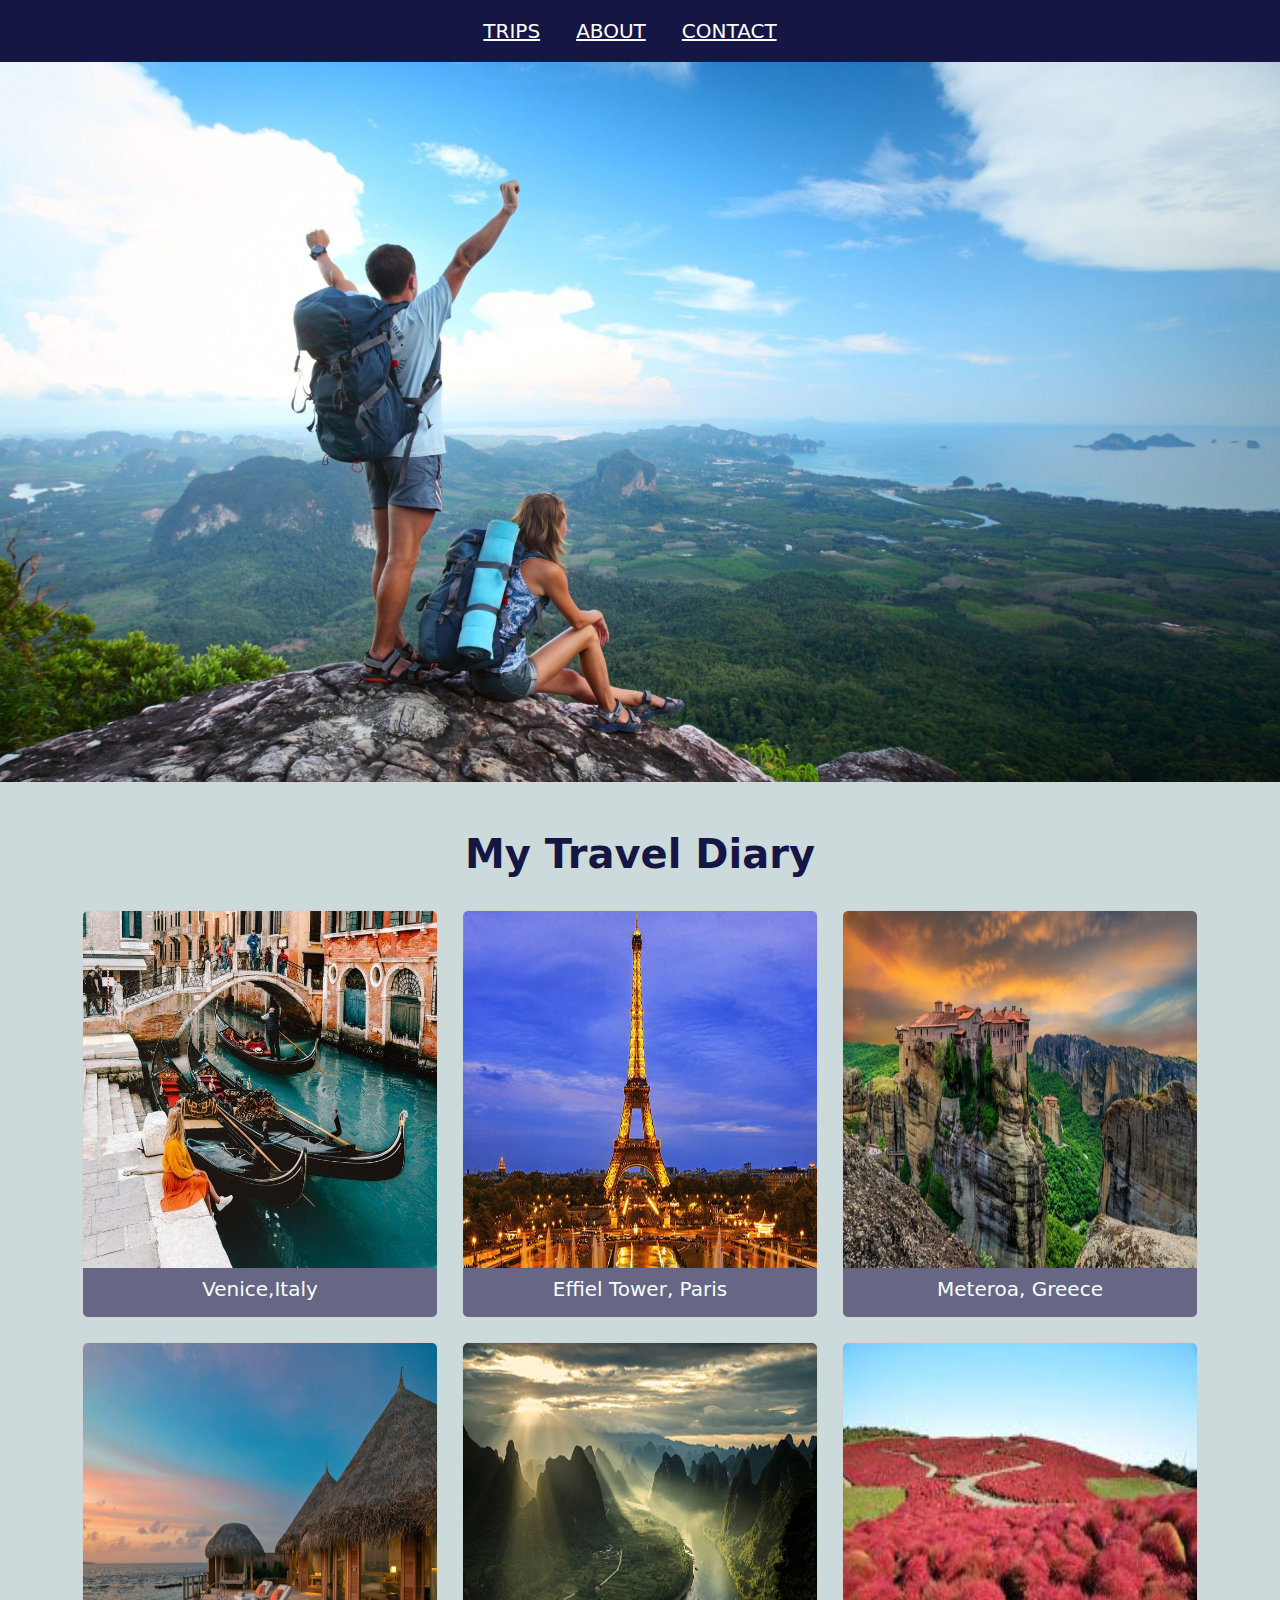
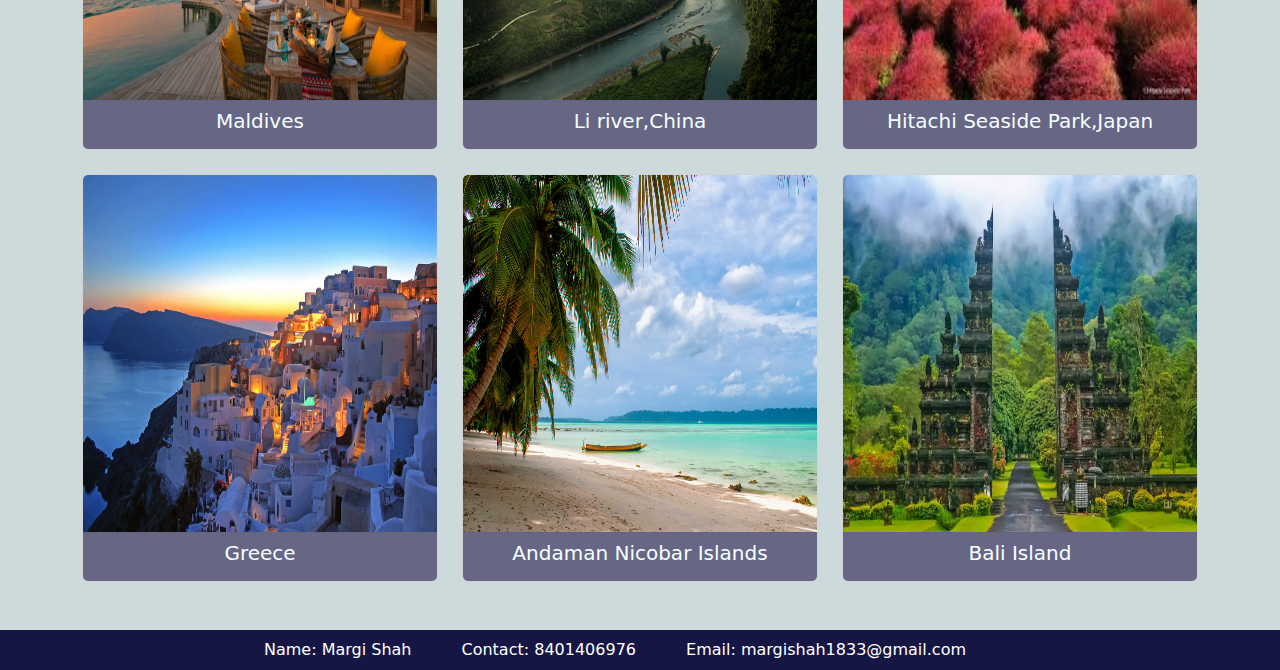
<file: index.html>
<!DOCTYPE html>
<html lang="en">
<head>
  <title>My Travel Website</title>
  <meta charset="utf-8">
  <meta name="viewport" content="width=device-width, initial-scale=1">
  <link href="https://cdn.jsdelivr.net/npm/bootstrap@5.2.3/dist/css/bootstrap.min.css" rel="stylesheet">
  <link href="index.css" rel="stylesheet">
  <script src="https://cdn.jsdelivr.net/npm/bootstrap@5.2.3/dist/js/bootstrap.bundle.min.js"></script>
</head>
<body>

<!-- navbar -->
<nav class="navbar navbar-expand-sm justify-content-center">
  <ul class="navbar-nav">
    <li class="nav-item">
      <a class="nav-link" href="#trips"><u>TRIPS</u></a>
    </li>
    <li class="nav-item">
      <a class="nav-link" href="About.html"><u>ABOUT</u></a>
    </li>
    <li class="nav-item">
      <a class="nav-link" href="#contact"><u>CONTACT</u></a>
    </li>
  </ul>
</nav>

<!-- Image section -->
<div class="container-fluid img-section">
    <img class="img-fluid" src="Images/image1.jpg" alt="Travel" style="size: 100;"> 
  </div>


<!-- Cards -->
<h3 class="mt-5 center-alignment" id="trips" style="color:rgb(22, 22, 69); font-size: 40px; font-weight: 700;">My Travel Diary</h3>
<div class="container " >
  <div class="row row-cols-1 row-cols-md-3 g-4 cards mt-2">
    
    <div class="col ">
      <a href="venice.html"  class="card-link">
      <div class="card h-100" >
        <img src="/Images/venice,italy.jpg" class="card-img-top" style="height:357px"  alt="Venice">
        <div class="card-footer black-bg">
          <h5 class="card-title center-alignment card-name">Venice,Italy</h5>
        </div>
      </div>
      </a>
    </div>

    <div class="col">
      <a href="Paris.html"  class="card-link">
      <div class="card h-100">

        <img src="/Images/Paris.jpg"  class="card-img-top"  style="height:357px" alt="Paris">
        <div class="card-footer  black-bg">
          <h5 class="card-title center-alignment card-name">Effiel Tower, Paris</h5>
        
        </div>
      </div>
    </a>
    </div>

    <div class="col">
      <a href="Greece.html"  class="card-link">
      <div class="card h-100">
        <img src="/Images/meteroa, greece.jpg"  class="card-img-top"  style="height:357px" alt="Paris">
        <div class="card-footer  black-bg">
          <h5 class="card-title center-alignment card-name">Meteroa, Greece</h5>
        
        </div>
      </div>
      </a>
    </div>


    <div class="col">
      <a href="Maldives.html"  class="card-link">
      <div class="card h-100">
        <img src="/Images/Maldives.jpg"  class="card-img-top"  style="height:357px" alt="Paris">
        <div class="card-footer  black-bg">
          <h5 class="card-title center-alignment card-name">Maldives</h5>
        
        </div>
      </div>
    </a>
    </div>

    <div class="col">
      <a href="China.html"  class="card-link">
      <div class="card h-100">
        <img src="/Images/Li river,china.jpg"  class="card-img-top"  style="height:357px" alt="Paris">
        <div class="card-footer  black-bg">
          <h5 class="card-title center-alignment card-name">Li river,China</h5>
        
        </div>
      </div>
      </a>
    </div>

    <div class="col">
      <a href="Japan.html"  class="card-link">
      <div class="card h-100">
        <img src="/Images/hitachi seaside park with red flowers,japan.jpg"  class="card-img-top"  style="height:357px" alt="Paris">
        <div class="card-footer  black-bg">
          <h5 class="card-title center-alignment card-name">Hitachi Seaside Park,Japan</h5>
        
        </div>
      </div>
    </a>
    </div>

    <div class="col">
      <a href="Greece.html"  class="card-link">
      <div class="card h-100">
        <img src="/Images/Greece.jpg"  class="card-img-top"  style="height:357px" alt="Paris">
        <div class="card-footer  black-bg">
          <h5 class="card-title center-alignment card-name">Greece</h5>
        
        </div>
      </div>
      </a>
    </div>

    <div class="col">
      <a href="AndamanNicobar.html"  class="card-link">
      <div class="card h-100">
        <img src="/Images/Andaman NIcobar.jpg"  class="card-img-top"  style="height:357px" alt="Paris">
        <div class="card-footer  black-bg">
          <h5 class="card-title center-alignment card-name">Andaman Nicobar Islands</h5>
        
        </div>
      </div>
      </a>
    </div>

    <div class="col">
      <a href="Bali.html"  class="card-link">
      <div class="card h-100">
        <img src="/Images/bali.webp"  class="card-img-top"  style="height:357px" alt="Paris">
        <div class="card-footer  black-bg">
          <h5 class="card-title center-alignment card-name">Bali Island</h5>
        
        </div>
      </div>
      </a>
    </div>

  </div>
</div>

<!-- footer -->
<footer id="contact">
  <div class="navbar navbar-expand-sm justify-content-center mt-5"  style="color: white;">
    <ul class="navbar-nav">
      <li style="padding-right: 50px;">
        Name: Margi Shah
        
      </li>
      <li style="padding-right: 50px;">
      
        Contact: 8401406976
        
      </li>
      <li style="padding-right: 50px;">        
        Email: <a href="mailto:margishah1833@gmail.com" style="color: white; text-decoration:none;">margishah1833@gmail.com</a>
      </li>
    </ul>
  </div>
</footer>
</body>
</html>
</file>
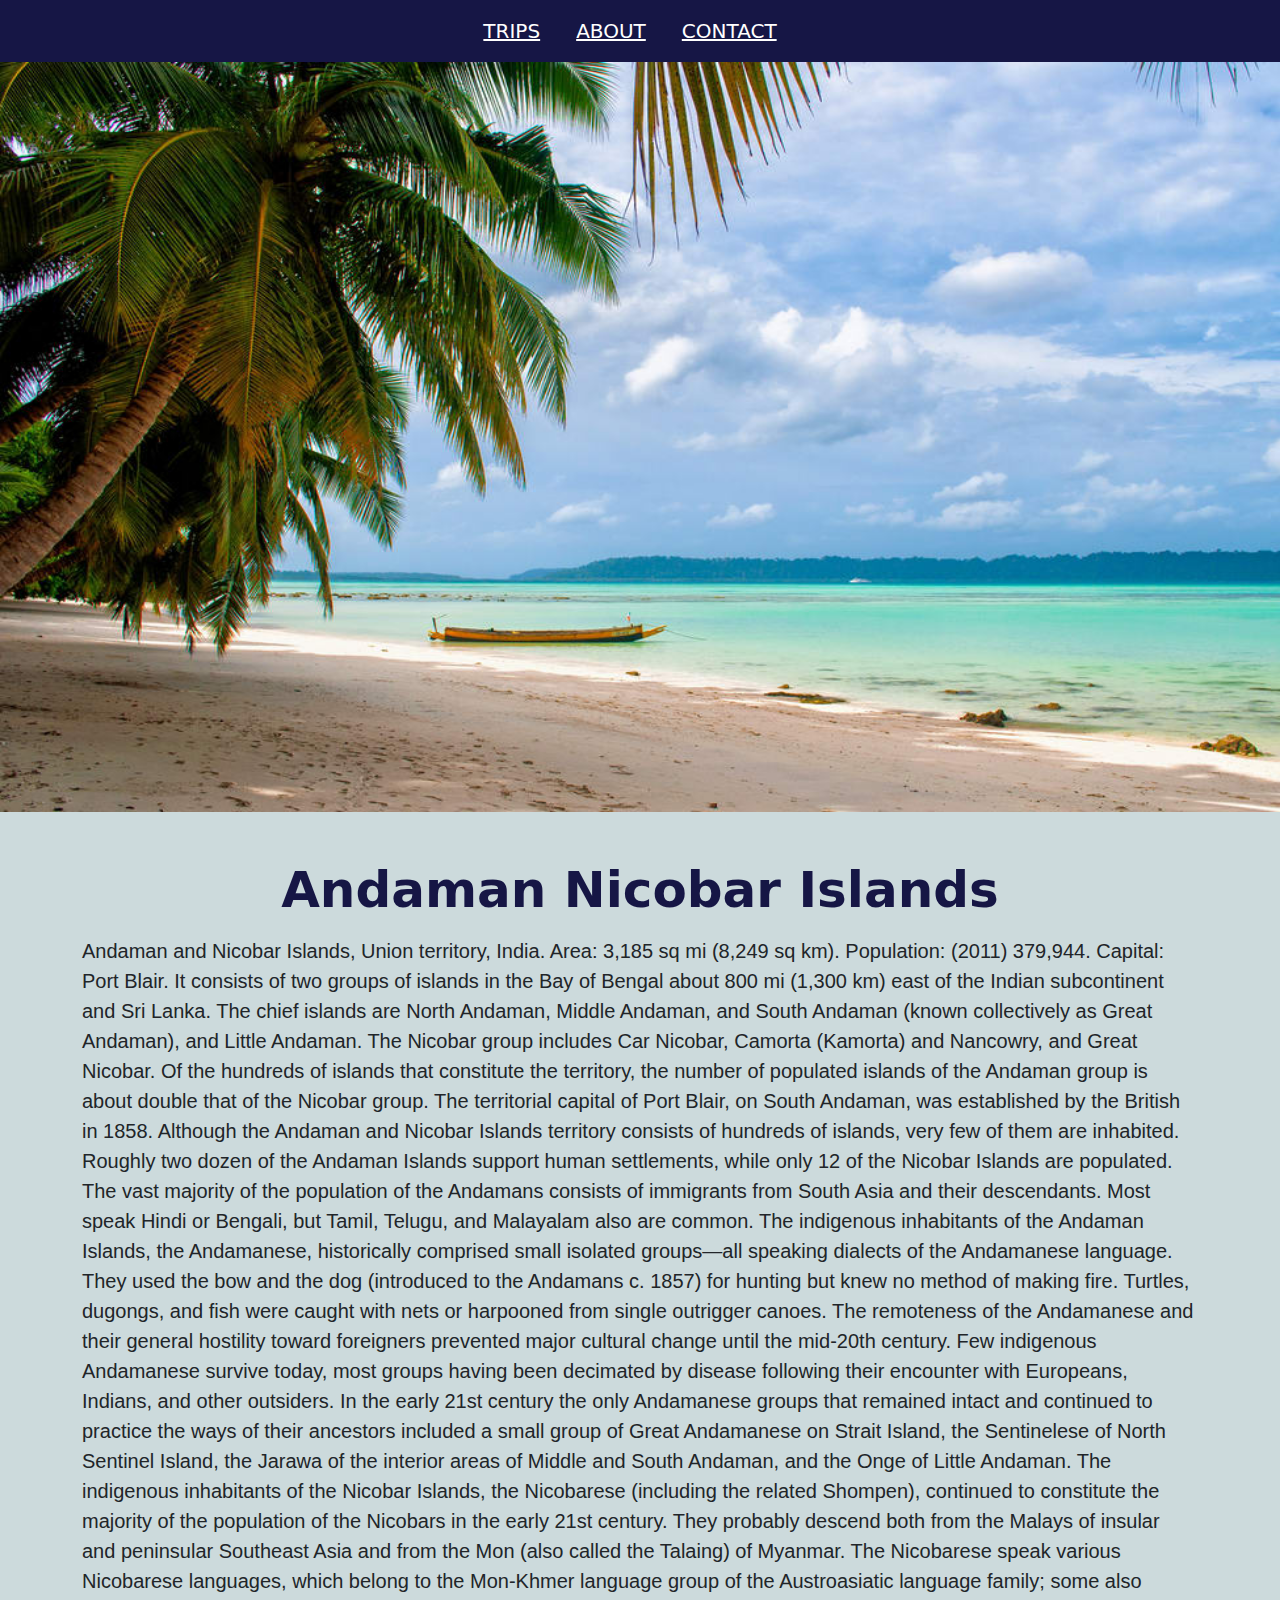
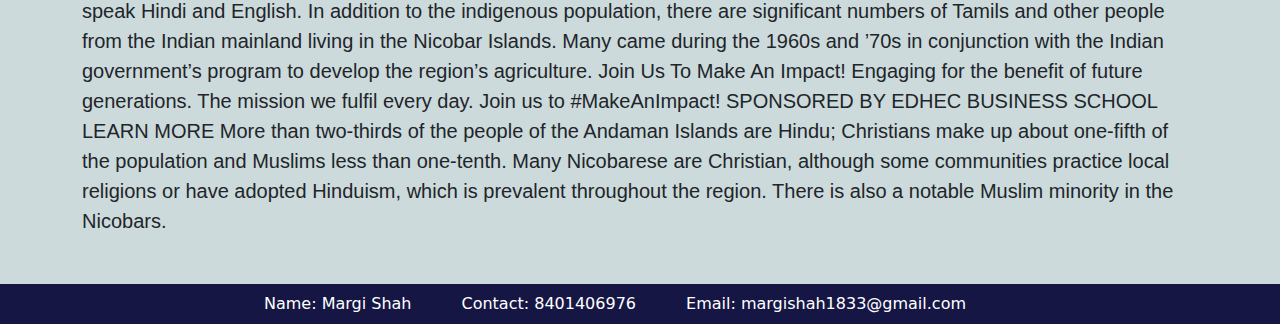
<file: AndamanNicobar.html>
<!DOCTYPE html>
<html lang="en">

<head>
  <meta charset="utf-8">
  <meta name="viewport" content="width=device-width, initial-scale=1">
  <link href="https://cdn.jsdelivr.net/npm/bootstrap@5.2.3/dist/css/bootstrap.min.css" rel="stylesheet">
  <link href="index.css" rel="stylesheet">

  <script src="https://cdn.jsdelivr.net/npm/bootstrap@5.2.3/dist/js/bootstrap.bundle.min.js"></script>
  <title>Andaman Nicobar Islands</title>
</head>

<body>
  <!-- navbar -->
<nav class="navbar navbar-expand-sm justify-content-center">
  <ul class="navbar-nav">
    <li class="nav-item">
      <a class="nav-link" href="index.html"><u>TRIPS</u></a>
    </li>
    <li class="nav-item">
      <a class="nav-link" href="About.html"><u>ABOUT</u></a>
    </li>
    <li class="nav-item">
      <a class="nav-link" href="#contact"><u>CONTACT</u></a>
    </li>
  </ul>
</nav>

  <!-- Image section -->
  <div lass="container-fluid img-section">
    <img class="img-fluid photos" src="Images/Andaman NIcobar.jpg" alt="Travel" style="width: 100%; height:750px">
  </div>

  <div class="container-fluid mt-5">
    <h1 class="center-alignment" style="color:rgb(22, 22, 69); font-size: 50px; font-weight: 700;">Andaman Nicobar Islands</h1>
    <p class="description-p mt-3 container">
      Andaman and Nicobar Islands, Union territory, India. Area: 3,185 sq mi (8,249 sq km). Population: (2011) 379,944. Capital: Port Blair. It consists of two groups of islands in the Bay of Bengal about 800 mi (1,300 km) east of the Indian subcontinent and Sri Lanka. The chief islands are North Andaman, Middle Andaman, and South Andaman (known collectively as Great Andaman), and Little Andaman. The Nicobar group includes Car Nicobar, Camorta (Kamorta) and Nancowry, and Great Nicobar. Of the hundreds of islands that constitute the territory, the number of populated islands of the Andaman group is about double that of the Nicobar group. The territorial capital of Port Blair, on South Andaman, was established by the British in 1858.
      Although the Andaman and Nicobar Islands territory consists of hundreds of islands, very few of them are inhabited. Roughly two dozen of the Andaman Islands support human settlements, while only 12 of the Nicobar Islands are populated.

The vast majority of the population of the Andamans consists of immigrants from South Asia and their descendants. Most speak Hindi or Bengali, but Tamil, Telugu, and Malayalam also are common. The indigenous inhabitants of the Andaman Islands, the Andamanese, historically comprised small isolated groups—all speaking dialects of the Andamanese language. They used the bow and the dog (introduced to the Andamans c. 1857) for hunting but knew no method of making fire. Turtles, dugongs, and fish were caught with nets or harpooned from single outrigger canoes. The remoteness of the Andamanese and their general hostility toward foreigners prevented major cultural change until the mid-20th century. Few indigenous Andamanese survive today, most groups having been decimated by disease following their encounter with Europeans, Indians, and other outsiders. In the early 21st century the only Andamanese groups that remained intact and continued to practice the ways of their ancestors included a small group of Great Andamanese on Strait Island, the Sentinelese of North Sentinel Island, the Jarawa of the interior areas of Middle and South Andaman, and the Onge of Little Andaman.

The indigenous inhabitants of the Nicobar Islands, the Nicobarese (including the related Shompen), continued to constitute the majority of the population of the Nicobars in the early 21st century. They probably descend both from the Malays of insular and peninsular Southeast Asia and from the Mon (also called the Talaing) of Myanmar. The Nicobarese speak various Nicobarese languages, which belong to the Mon-Khmer language group of the Austroasiatic language family; some also speak Hindi and English. In addition to the indigenous population, there are significant numbers of Tamils and other people from the Indian mainland living in the Nicobar Islands. Many came during the 1960s and ’70s in conjunction with the Indian government’s program to develop the region’s agriculture.


Join Us To Make An Impact!
Engaging for the benefit of future generations. The mission we fulfil every day. Join us to #MakeAnImpact!
SPONSORED BY EDHEC BUSINESS SCHOOL
LEARN MORE
More than two-thirds of the people of the Andaman Islands are Hindu; Christians make up about one-fifth of the population and Muslims less than one-tenth. Many Nicobarese are Christian, although some communities practice local religions or have adopted Hinduism, which is prevalent throughout the region. There is also a notable Muslim minority in the Nicobars.
    </p>
  </div>
<!-- footer -->
<footer id="contact">
  <div class="navbar navbar-expand-sm justify-content-center mt-5"  style="color: white;">
    <ul class="navbar-nav">
      <li style="padding-right: 50px;">
        Name: Margi Shah
        
      </li>
      <li style="padding-right: 50px;">
      
        Contact: 8401406976
        
      </li>
      <li style="padding-right: 50px;">        
        Email: <a href="mailto:margishah1833@gmail.com" style="color: white; text-decoration:none;">margishah1833@gmail.com</a>
      </li>
    </ul>
  </div>
</footer>
</body>

</html>
</file>
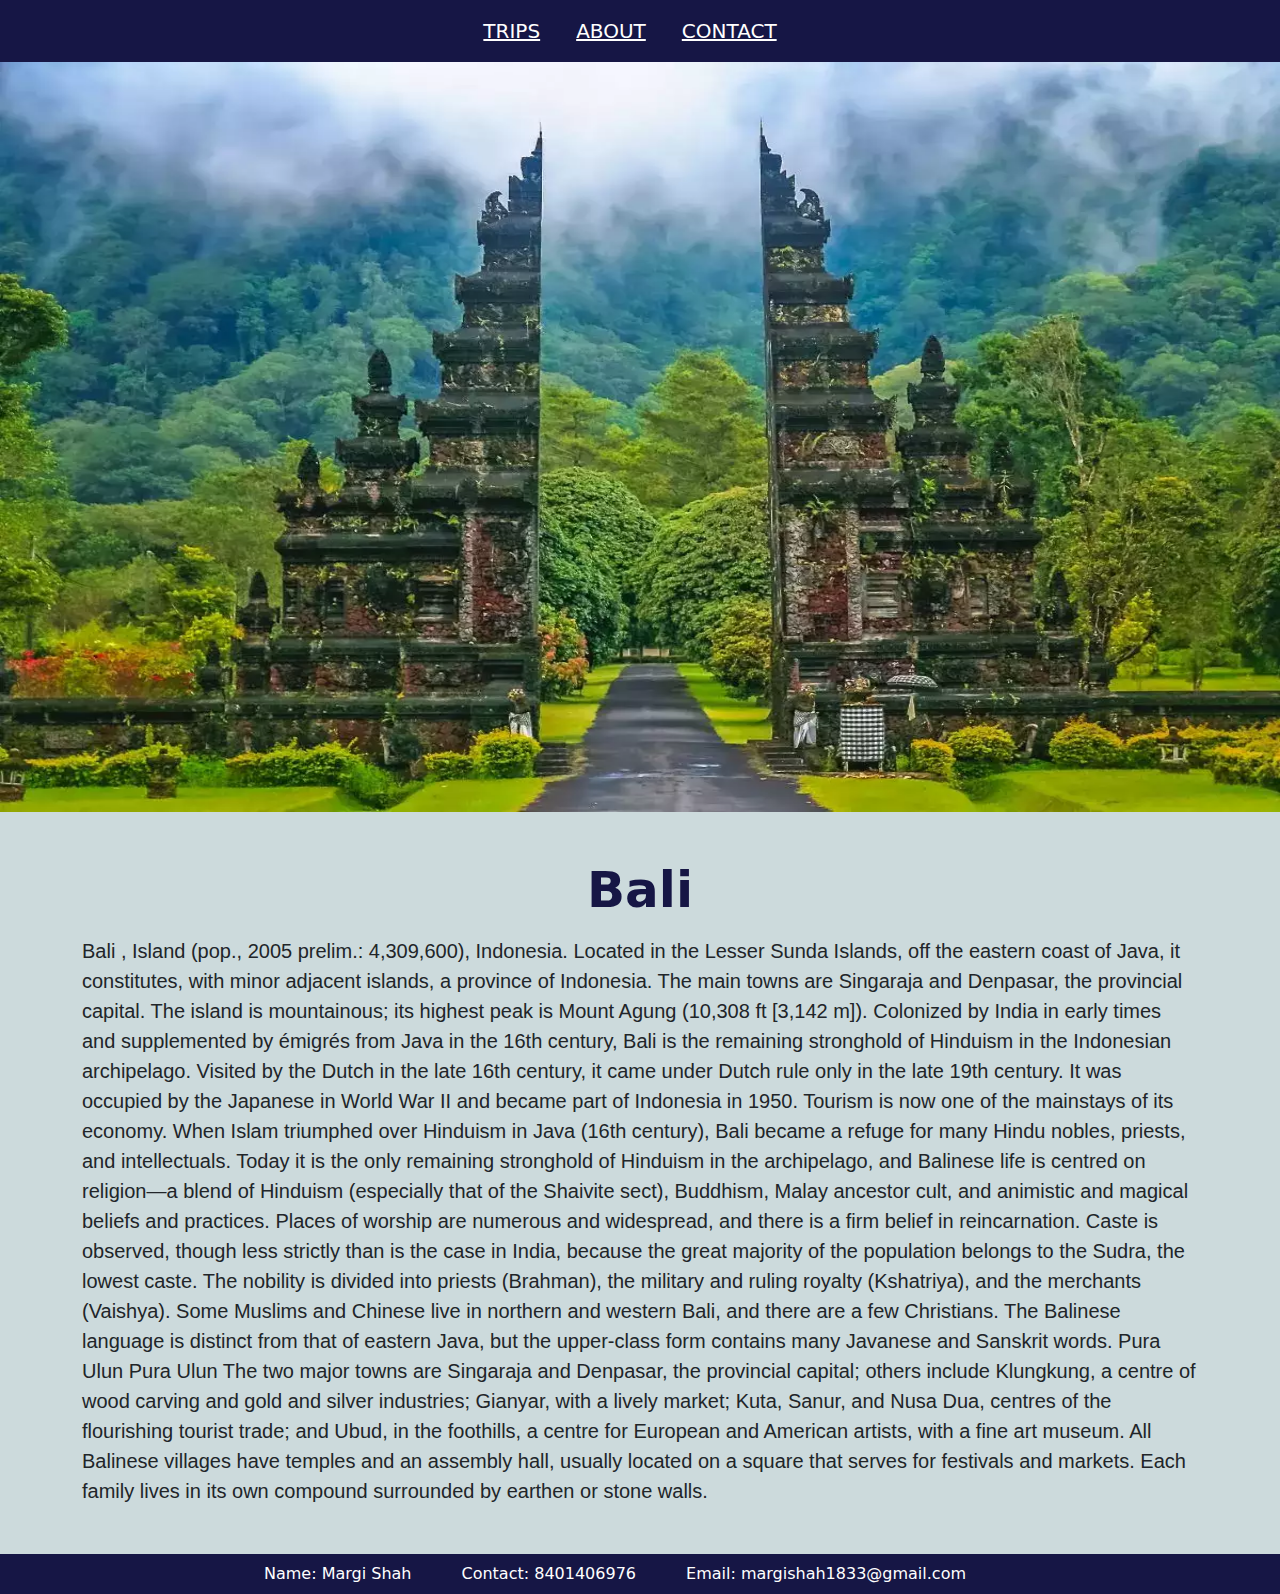
<file: Bali.html>
<!DOCTYPE html>
<html lang="en">

<head>
  <meta charset="utf-8">
  <meta name="viewport" content="width=device-width, initial-scale=1">
  <link href="https://cdn.jsdelivr.net/npm/bootstrap@5.2.3/dist/css/bootstrap.min.css" rel="stylesheet">
  <link href="index.css" rel="stylesheet">

  <script src="https://cdn.jsdelivr.net/npm/bootstrap@5.2.3/dist/js/bootstrap.bundle.min.js"></script>
  <title>Bali</title>
</head>

<body>
  <!-- navbar -->
<nav class="navbar navbar-expand-sm justify-content-center">
  <ul class="navbar-nav">
    <li class="nav-item">
      <a class="nav-link" href="index.html"><u>TRIPS</u></a>
    </li>
    <li class="nav-item">
      <a class="nav-link" href="About.html"><u>ABOUT</u></a>
    </li>
    <li class="nav-item">
      <a class="nav-link" href="#contact"><u>CONTACT</u></a>
    </li>
  </ul>
</nav>

  <!-- Image section -->
  <div lass="container-fluid img-section">
    <img class="img-fluid photos" src="Images/bali.webp" alt="Travel" style="width: 100%; height:750px">
  </div>

  <div class="container-fluid mt-5">
    <h1 class="center-alignment" style="color:rgb(22, 22, 69); font-size: 50px; font-weight: 700;">Bali</h1>
    <p class="description-p mt-3 container">
      Bali , Island (pop., 2005 prelim.: 4,309,600), Indonesia. Located in the Lesser Sunda Islands, off the eastern coast of Java, it constitutes, with minor adjacent islands, a province of Indonesia. The main towns are Singaraja and Denpasar, the provincial capital. The island is mountainous; its highest peak is Mount Agung (10,308 ft [3,142 m]). Colonized by India in early times and supplemented by émigrés from Java in the 16th century, Bali is the remaining stronghold of Hinduism in the Indonesian archipelago. Visited by the Dutch in the late 16th century, it came under Dutch rule only in the late 19th century. It was occupied by the Japanese in World War II and became part of Indonesia in 1950. Tourism is now one of the mainstays of its economy.
      When Islam triumphed over Hinduism in Java (16th century), Bali became a refuge for many Hindu nobles, priests, and intellectuals. Today it is the only remaining stronghold of Hinduism in the archipelago, and Balinese life is centred on religion—a blend of Hinduism (especially that of the Shaivite sect), Buddhism, Malay ancestor cult, and animistic and magical beliefs and practices. Places of worship are numerous and widespread, and there is a firm belief in reincarnation. Caste is observed, though less strictly than is the case in India, because the great majority of the population belongs to the Sudra, the lowest caste. The nobility is divided into priests (Brahman), the military and ruling royalty (Kshatriya), and the merchants (Vaishya). Some Muslims and Chinese live in northern and western Bali, and there are a few Christians. The Balinese language is distinct from that of eastern Java, but the upper-class form contains many Javanese and Sanskrit words.

Pura Ulun
Pura Ulun
The two major towns are Singaraja and Denpasar, the provincial capital; others include Klungkung, a centre of wood carving and gold and silver industries; Gianyar, with a lively market; Kuta, Sanur, and Nusa Dua, centres of the flourishing tourist trade; and Ubud, in the foothills, a centre for European and American artists, with a fine art museum. All Balinese villages have temples and an assembly hall, usually located on a square that serves for festivals and markets. Each family lives in its own compound surrounded by earthen or stone walls.
    </p>
  </div>
<!-- footer -->
<footer id="contact">
  <div class="navbar navbar-expand-sm justify-content-center mt-5"  style="color: white;">
    <ul class="navbar-nav">
      <li style="padding-right: 50px;">
        Name: Margi Shah
        
      </li>
      <li style="padding-right: 50px;">
      
        Contact: 8401406976
        
      </li>
      <li style="padding-right: 50px;">        
        Email: <a href="mailto:margishah1833@gmail.com" style="color: white; text-decoration:none;">margishah1833@gmail.com</a>
      </li>
    </ul>
  </div>
</footer>
</body>

</html>
</file>
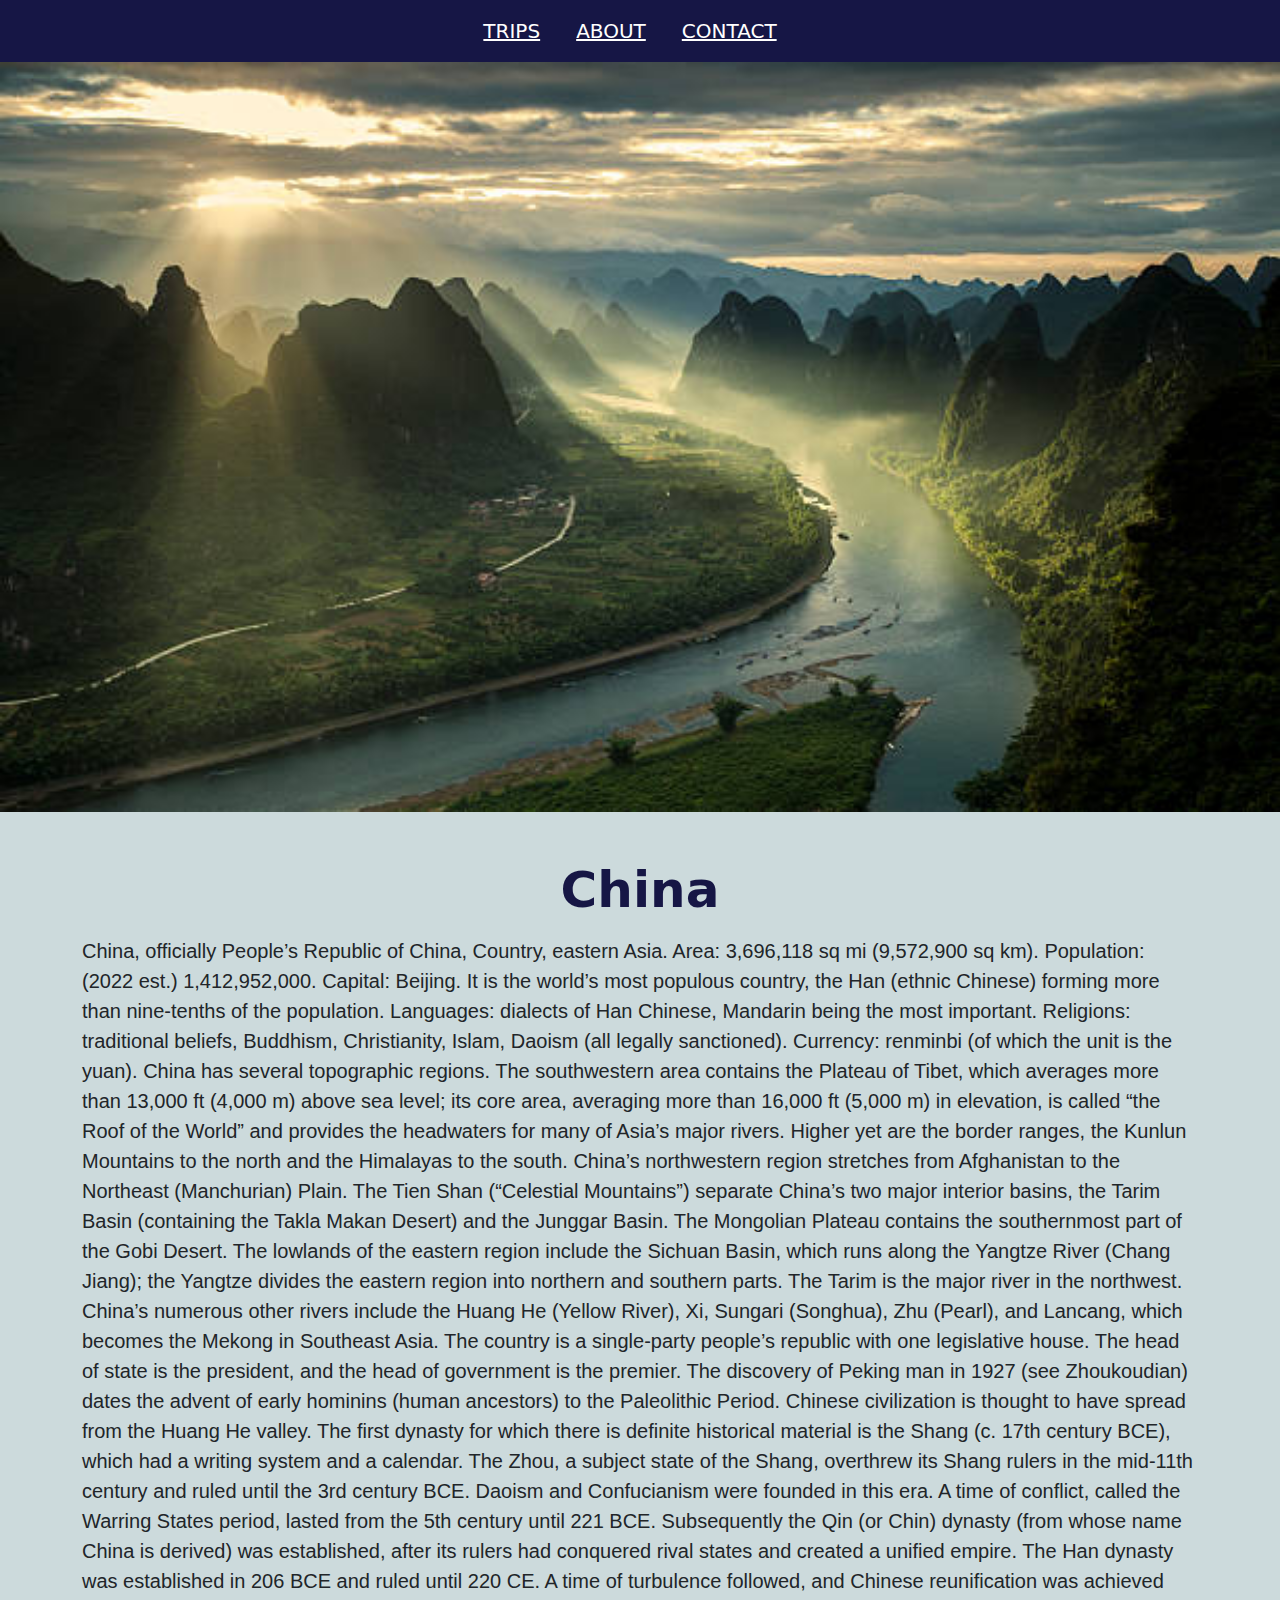
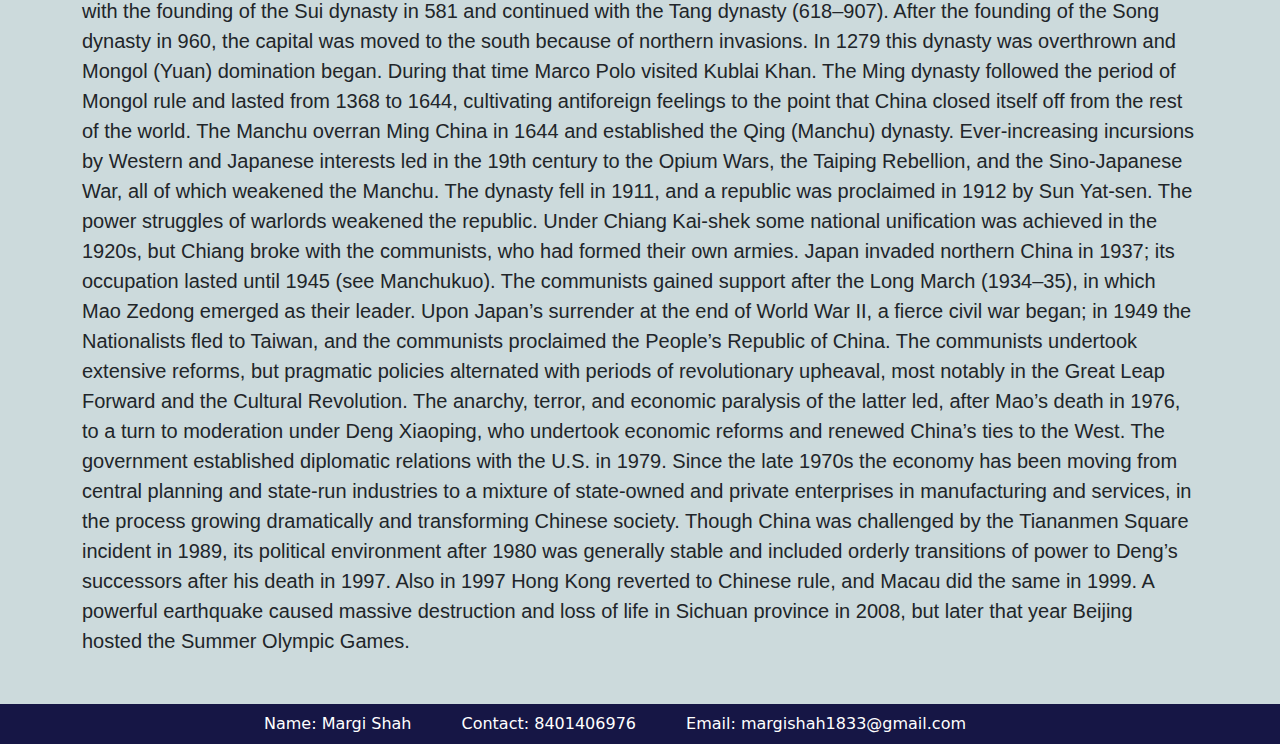
<file: China.html>
<!DOCTYPE html>
<html lang="en">

<head>
  <meta charset="utf-8">
  <meta name="viewport" content="width=device-width, initial-scale=1">
  <link href="https://cdn.jsdelivr.net/npm/bootstrap@5.2.3/dist/css/bootstrap.min.css" rel="stylesheet">
  <link href="index.css" rel="stylesheet">

  <script src="https://cdn.jsdelivr.net/npm/bootstrap@5.2.3/dist/js/bootstrap.bundle.min.js"></script>
  <title>China</title>
</head>

<body>
  <!-- navbar -->
<nav class="navbar navbar-expand-sm justify-content-center">
  <ul class="navbar-nav">
    <li class="nav-item">
      <a class="nav-link" href="index.html"><u>TRIPS</u></a>
    </li>
    <li class="nav-item">
      <a class="nav-link" href="About.html"><u>ABOUT</u></a>
    </li>
    <li class="nav-item">
      <a class="nav-link" href="#contact"><u>CONTACT</u></a>
    </li>
  </ul>
</nav>

  <!-- Image section -->
  <div lass="container-fluid img-section">
    <img class="img-fluid photos" src="Images/Li river,china.jpg" alt="Travel" style="width: 100%; height:750px">
  </div>

  <div class="container-fluid mt-5">
    <h1 class="center-alignment" style="color:rgb(22, 22, 69); font-size: 50px; font-weight: 700;">China</h1>
    <p class="description-p mt-3 container">
      China, officially People’s Republic of China, Country, eastern Asia. Area: 3,696,118 sq mi (9,572,900 sq km). Population: (2022 est.) 1,412,952,000. Capital: Beijing. It is the world’s most populous country, the Han (ethnic Chinese) forming more than nine-tenths of the population. Languages: dialects of Han Chinese, Mandarin being the most important. Religions: traditional beliefs, Buddhism, Christianity, Islam, Daoism (all legally sanctioned). Currency: renminbi (of which the unit is the yuan). China has several topographic regions. The southwestern area contains the Plateau of Tibet, which averages more than 13,000 ft (4,000 m) above sea level; its core area, averaging more than 16,000 ft (5,000 m) in elevation, is called “the Roof of the World” and provides the headwaters for many of Asia’s major rivers. Higher yet are the border ranges, the Kunlun Mountains to the north and the Himalayas to the south. China’s northwestern region stretches from Afghanistan to the Northeast (Manchurian) Plain. The Tien Shan (“Celestial Mountains”) separate China’s two major interior basins, the Tarim Basin (containing the Takla Makan Desert) and the Junggar Basin. The Mongolian Plateau contains the southernmost part of the Gobi Desert. The lowlands of the eastern region include the Sichuan Basin, which runs along the Yangtze River (Chang Jiang); the Yangtze divides the eastern region into northern and southern parts. The Tarim is the major river in the northwest. China’s numerous other rivers include the Huang He (Yellow River), Xi, Sungari (Songhua), Zhu (Pearl), and Lancang, which becomes the Mekong in Southeast Asia. The country is a single-party people’s republic with one legislative house. The head of state is the president, and the head of government is the premier.

The discovery of Peking man in 1927 (see Zhoukoudian) dates the advent of early hominins (human ancestors) to the Paleolithic Period. Chinese civilization is thought to have spread from the Huang He valley. The first dynasty for which there is definite historical material is the Shang (c. 17th century BCE), which had a writing system and a calendar. The Zhou, a subject state of the Shang, overthrew its Shang rulers in the mid-11th century and ruled until the 3rd century BCE. Daoism and Confucianism were founded in this era. A time of conflict, called the Warring States period, lasted from the 5th century until 221 BCE. Subsequently the Qin (or Chin) dynasty (from whose name China is derived) was established, after its rulers had conquered rival states and created a unified empire. The Han dynasty was established in 206 BCE and ruled until 220 CE. A time of turbulence followed, and Chinese reunification was achieved with the founding of the Sui dynasty in 581 and continued with the Tang dynasty (618–907). After the founding of the Song dynasty in 960, the capital was moved to the south because of northern invasions. In 1279 this dynasty was overthrown and Mongol (Yuan) domination began. During that time Marco Polo visited Kublai Khan. The Ming dynasty followed the period of Mongol rule and lasted from 1368 to 1644, cultivating antiforeign feelings to the point that China closed itself off from the rest of the world. The Manchu overran Ming China in 1644 and established the Qing (Manchu) dynasty. Ever-increasing incursions by Western and Japanese interests led in the 19th century to the Opium Wars, the Taiping Rebellion, and the Sino-Japanese War, all of which weakened the Manchu. The dynasty fell in 1911, and a republic was proclaimed in 1912 by Sun Yat-sen. The power struggles of warlords weakened the republic. Under Chiang Kai-shek some national unification was achieved in the 1920s, but Chiang broke with the communists, who had formed their own armies. Japan invaded northern China in 1937; its occupation lasted until 1945 (see Manchukuo). The communists gained support after the Long March (1934–35), in which Mao Zedong emerged as their leader. Upon Japan’s surrender at the end of World War II, a fierce civil war began; in 1949 the Nationalists fled to Taiwan, and the communists proclaimed the People’s Republic of China. The communists undertook extensive reforms, but pragmatic policies alternated with periods of revolutionary upheaval, most notably in the Great Leap Forward and the Cultural Revolution. The anarchy, terror, and economic paralysis of the latter led, after Mao’s death in 1976, to a turn to moderation under Deng Xiaoping, who undertook economic reforms and renewed China’s ties to the West. The government established diplomatic relations with the U.S. in 1979. Since the late 1970s the economy has been moving from central planning and state-run industries to a mixture of state-owned and private enterprises in manufacturing and services, in the process growing dramatically and transforming Chinese society. Though China was challenged by the Tiananmen Square incident in 1989, its political environment after 1980 was generally stable and included orderly transitions of power to Deng’s successors after his death in 1997. Also in 1997 Hong Kong reverted to Chinese rule, and Macau did the same in 1999. A powerful earthquake caused massive destruction and loss of life in Sichuan province in 2008, but later that year Beijing hosted the Summer Olympic Games.
    </p>
  </div>
<!-- footer -->
<footer id="contact">
  <div class="navbar navbar-expand-sm justify-content-center mt-5"  style="color: white;">
    <ul class="navbar-nav">
      <li style="padding-right: 50px;">
        Name: Margi Shah
        
      </li>
      <li style="padding-right: 50px;">
      
        Contact: 8401406976
        
      </li>
      <li style="padding-right: 50px;">        
        Email: <a href="mailto:margishah1833@gmail.com" style="color: white; text-decoration:none;">margishah1833@gmail.com</a>
      </li>
    </ul>
  </div>
</footer>
</body>

</html>
</file>
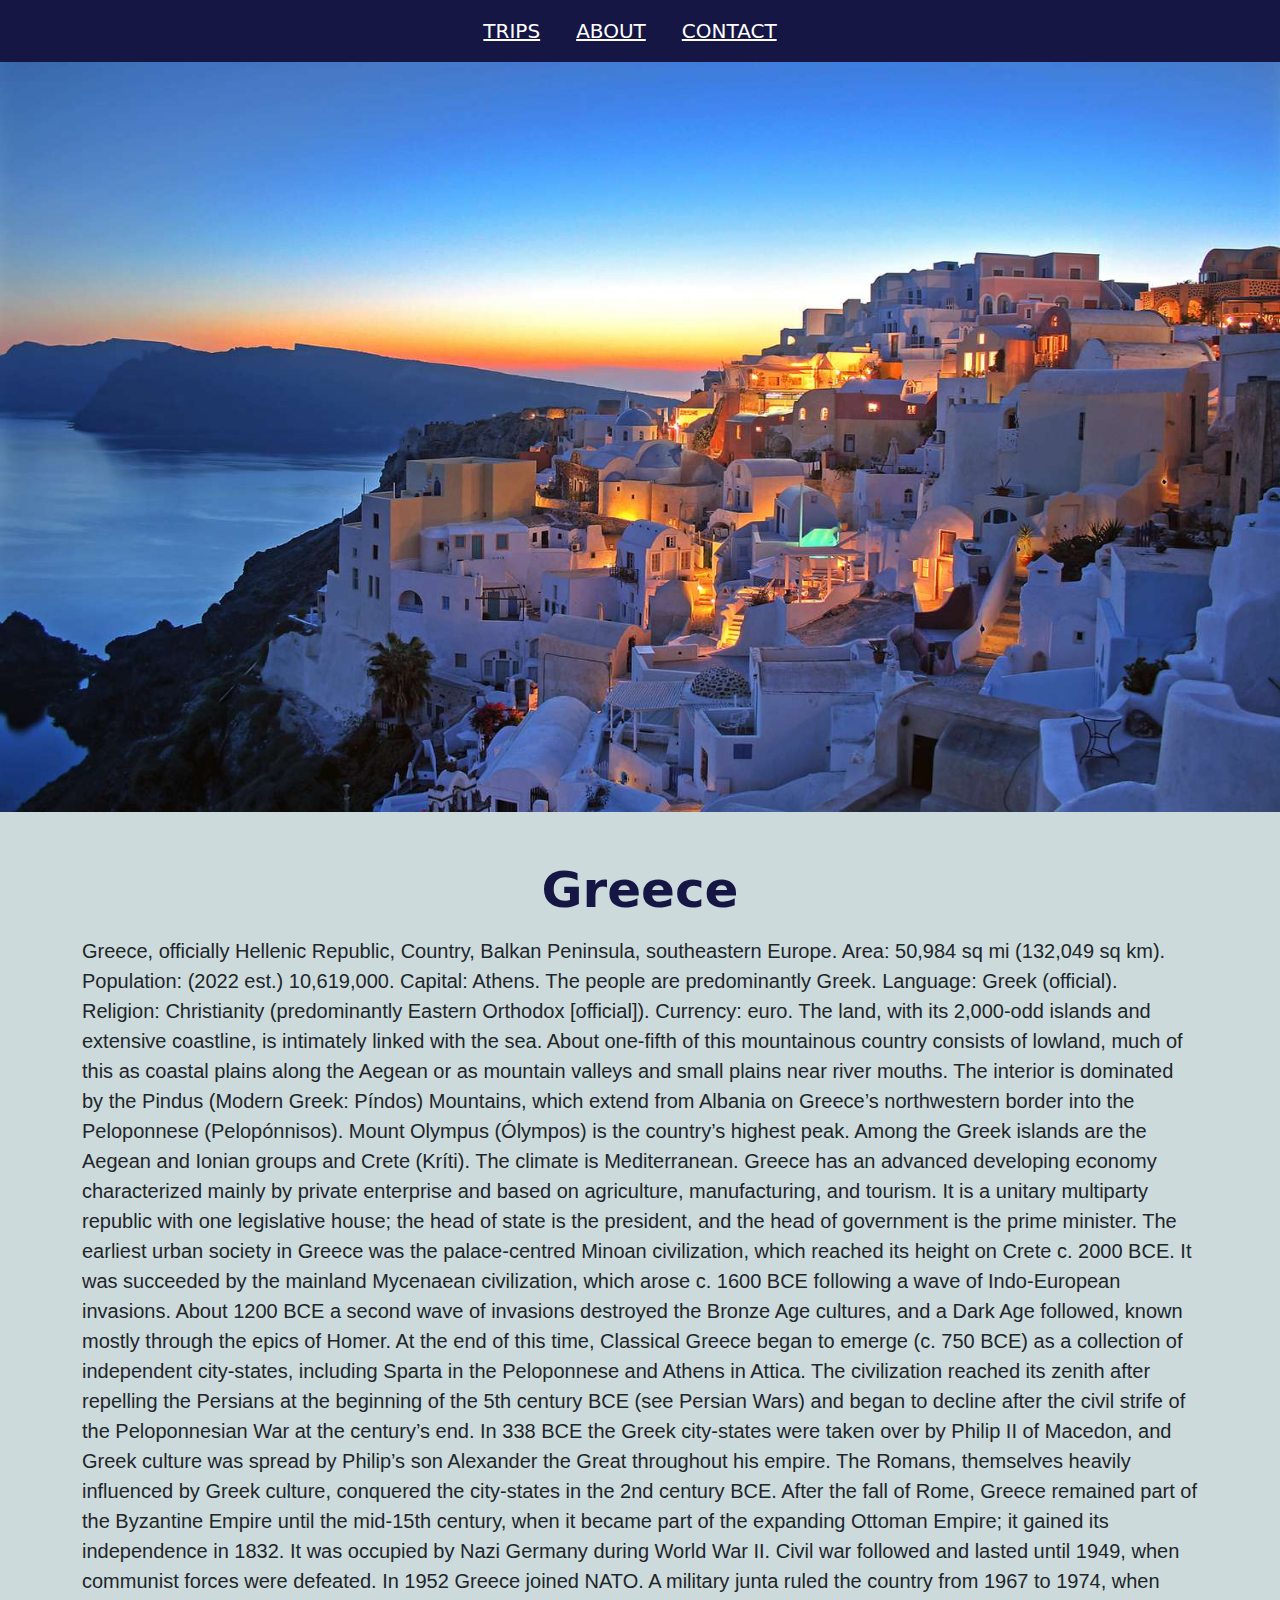
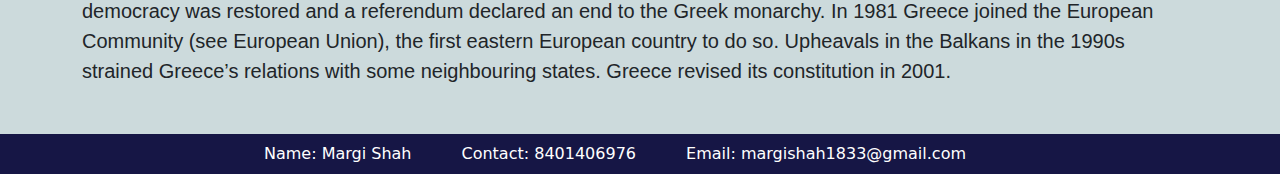
<file: Greece.html>
<!DOCTYPE html>
<html lang="en">

<head>
  <meta charset="utf-8">
  <meta name="viewport" content="width=device-width, initial-scale=1">
  <link href="https://cdn.jsdelivr.net/npm/bootstrap@5.2.3/dist/css/bootstrap.min.css" rel="stylesheet">
  <link href="index.css" rel="stylesheet">

  <script src="https://cdn.jsdelivr.net/npm/bootstrap@5.2.3/dist/js/bootstrap.bundle.min.js"></script>
  <title>Greece</title>
</head>

<body>
 <!-- navbar -->
<nav class="navbar navbar-expand-sm justify-content-center">
  <ul class="navbar-nav">
    <li class="nav-item">
      <a class="nav-link" href="index.html"><u>TRIPS</u></a>
    </li>
    <li class="nav-item">
      <a class="nav-link" href="About.html"><u>ABOUT</u></a>
    </li>
    <li class="nav-item">
      <a class="nav-link" href="#contact"><u>CONTACT</u></a>
    </li>
  </ul>
</nav>

  <!-- Image section -->
  <div lass="container-fluid img-section">
    <img class="img-fluid photos" src="Images/Greece.jpg" alt="Travel" style="width: 100%; height:750px">
  </div>

  <div class="container-fluid mt-5">
    <h1 class="center-alignment" style="color:rgb(22, 22, 69); font-size: 50px; font-weight: 700;">Greece</h1>
    <p class="description-p mt-3 container">
     Greece, officially Hellenic Republic, Country, Balkan Peninsula, southeastern Europe. Area: 50,984 sq mi (132,049 sq km). Population: (2022 est.) 10,619,000. Capital: Athens. The people are predominantly Greek. Language: Greek (official). Religion: Christianity (predominantly Eastern Orthodox [official]). Currency: euro. The land, with its 2,000-odd islands and extensive coastline, is intimately linked with the sea. About one-fifth of this mountainous country consists of lowland, much of this as coastal plains along the Aegean or as mountain valleys and small plains near river mouths. The interior is dominated by the Pindus (Modern Greek: Píndos) Mountains, which extend from Albania on Greece’s northwestern border into the Peloponnese (Pelopónnisos). Mount Olympus (Ólympos) is the country’s highest peak. Among the Greek islands are the Aegean and Ionian groups and Crete (Kríti). The climate is Mediterranean. Greece has an advanced developing economy characterized mainly by private enterprise and based on agriculture, manufacturing, and tourism. It is a unitary multiparty republic with one legislative house; the head of state is the president, and the head of government is the prime minister. The earliest urban society in Greece was the palace-centred Minoan civilization, which reached its height on Crete c. 2000 BCE. It was succeeded by the mainland Mycenaean civilization, which arose c. 1600 BCE following a wave of Indo-European invasions. About 1200 BCE a second wave of invasions destroyed the Bronze Age cultures, and a Dark Age followed, known mostly through the epics of Homer. At the end of this time, Classical Greece began to emerge (c. 750 BCE) as a collection of independent city-states, including Sparta in the Peloponnese and Athens in Attica. The civilization reached its zenith after repelling the Persians at the beginning of the 5th century BCE (see Persian Wars) and began to decline after the civil strife of the Peloponnesian War at the century’s end. In 338 BCE the Greek city-states were taken over by Philip II of Macedon, and Greek culture was spread by Philip’s son Alexander the Great throughout his empire. The Romans, themselves heavily influenced by Greek culture, conquered the city-states in the 2nd century BCE. After the fall of Rome, Greece remained part of the Byzantine Empire until the mid-15th century, when it became part of the expanding Ottoman Empire; it gained its independence in 1832. It was occupied by Nazi Germany during World War II. Civil war followed and lasted until 1949, when communist forces were defeated. In 1952 Greece joined NATO. A military junta ruled the country from 1967 to 1974, when democracy was restored and a referendum declared an end to the Greek monarchy. In 1981 Greece joined the European Community (see European Union), the first eastern European country to do so. Upheavals in the Balkans in the 1990s strained Greece’s relations with some neighbouring states. Greece revised its constitution in 2001.
    </p>
  </div>
<!-- footer -->
<footer id="contact">
  <div class="navbar navbar-expand-sm justify-content-center mt-5"  style="color: white;">
    <ul class="navbar-nav">
      <li style="padding-right: 50px;">
        Name: Margi Shah
        
      </li>
      <li style="padding-right: 50px;">
      
        Contact: 8401406976
        
      </li>
      <li style="padding-right: 50px;">        
        Email: <a href="mailto:margishah1833@gmail.com" style="color: white; text-decoration:none;">margishah1833@gmail.com</a>
      </li>
    </ul>
  </div>
</footer>

</body>

</html>
</file>
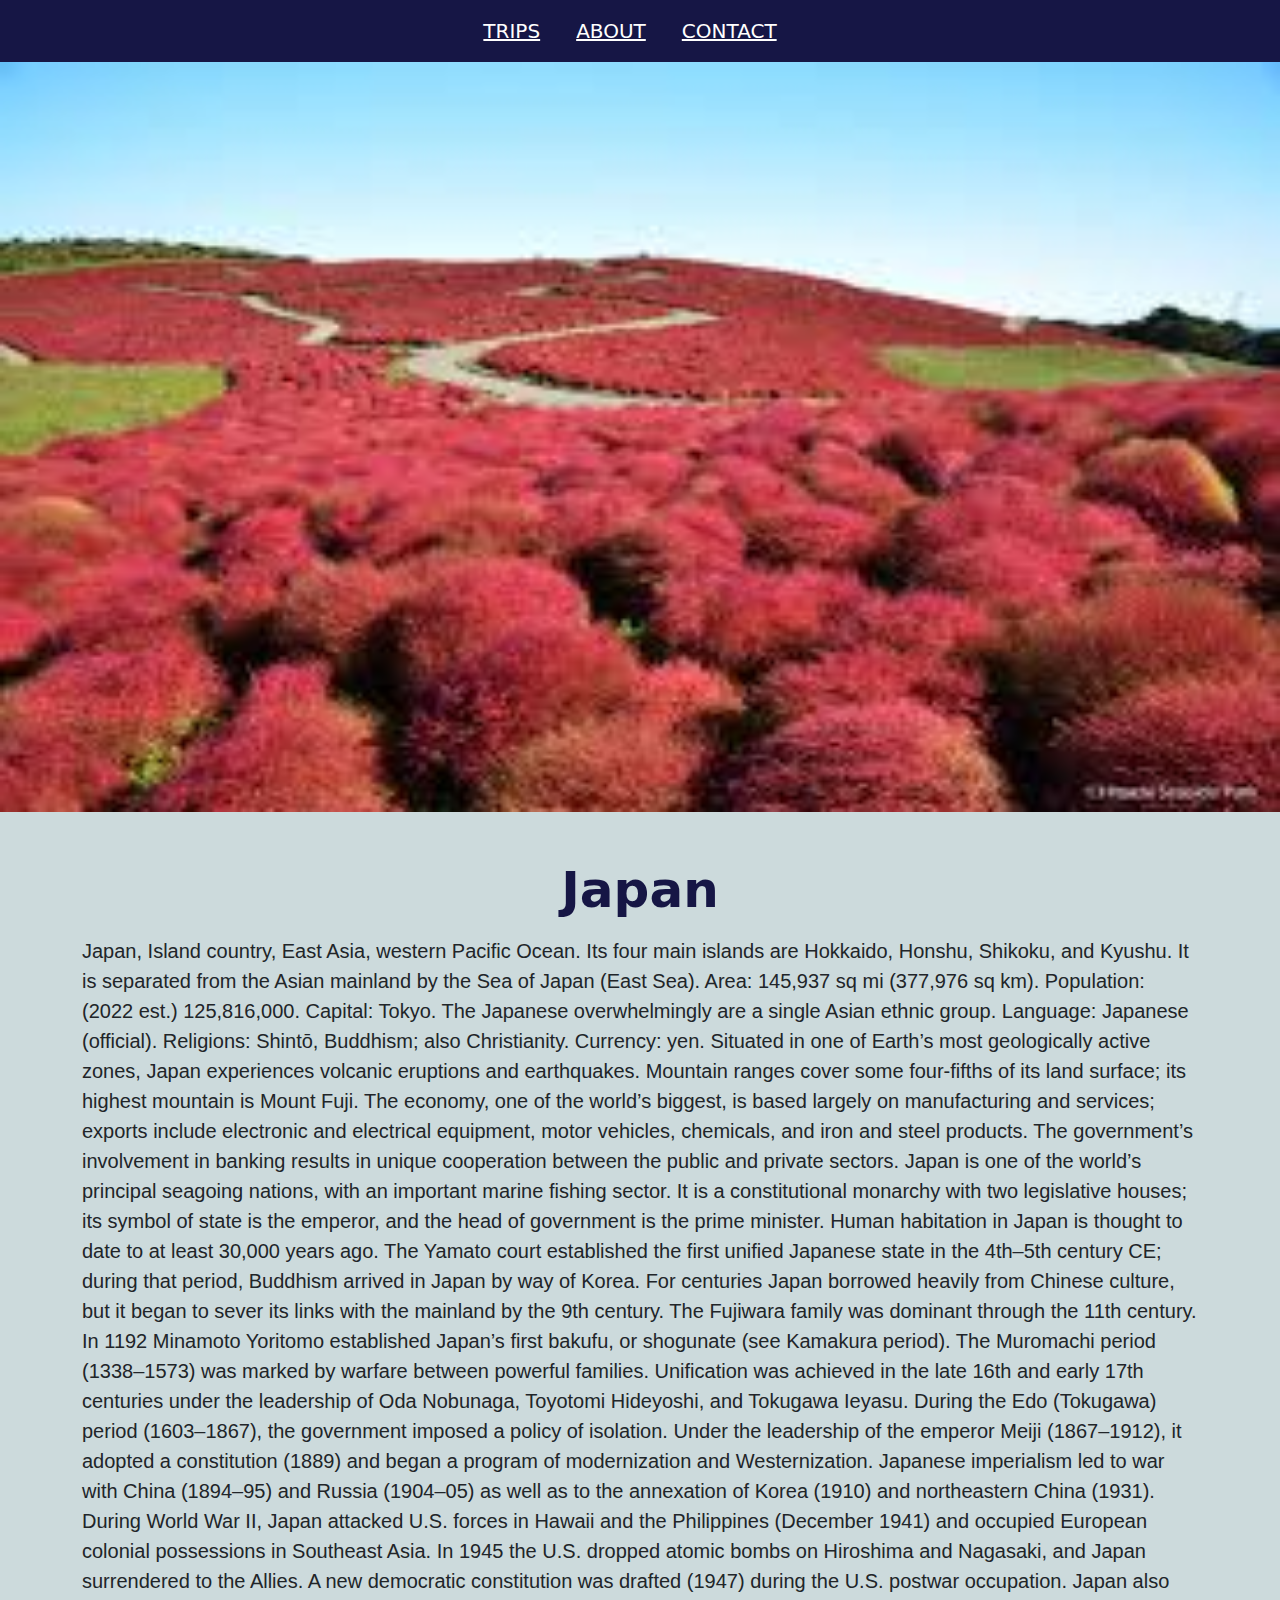
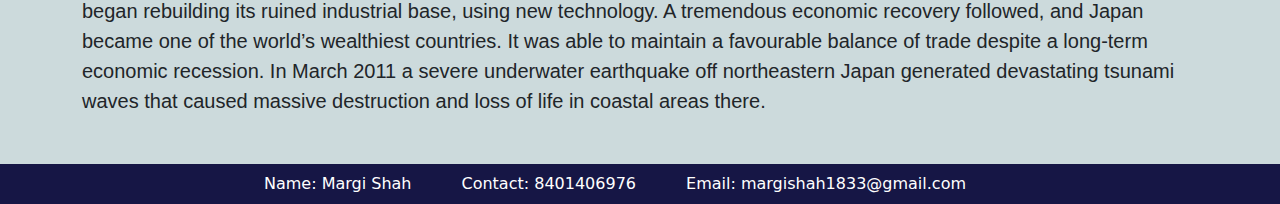
<file: Japan.html>
<!DOCTYPE html>
<html lang="en">

<head>
  <meta charset="utf-8">
  <meta name="viewport" content="width=device-width, initial-scale=1">
  <link href="https://cdn.jsdelivr.net/npm/bootstrap@5.2.3/dist/css/bootstrap.min.css" rel="stylesheet">
  <link href="index.css" rel="stylesheet">

  <script src="https://cdn.jsdelivr.net/npm/bootstrap@5.2.3/dist/js/bootstrap.bundle.min.js"></script>
  <title>Japan</title>
</head>

<body>
  <!-- Navbar -->
<nav class="navbar navbar-expand-sm justify-content-center">
  <ul class="navbar-nav">
    <li class="nav-item">
      <a class="nav-link" href="index.html"><u>TRIPS</u></a>
    </li>
    <li class="nav-item">
      <a class="nav-link" href="About.html"><u>ABOUT</u></a>
    </li>
    <li class="nav-item">
      <a class="nav-link" href="#contact"><u>CONTACT</u></a>
    </li>
  </ul>
</nav>

  <!-- Image section -->
  <div lass="container-fluid img-section">
    <img class="img-fluid photos" src="Images/hitachi seaside park with red flowers,japan.jpg" alt="Travel" style="width: 100%; height:750px">
  </div>

  <div class="container-fluid mt-5">
    <h1 class="center-alignment" style="color:rgb(22, 22, 69); font-size: 50px; font-weight: 700;">Japan</h1>
    <p class="description-p mt-3 container">
      Japan, Island country, East Asia, western Pacific Ocean. Its four main islands are Hokkaido, Honshu, Shikoku, and Kyushu. It is separated from the Asian mainland by the Sea of Japan (East Sea). Area: 145,937 sq mi (377,976 sq km). Population: (2022 est.) 125,816,000. Capital: Tokyo. The Japanese overwhelmingly are a single Asian ethnic group. Language: Japanese (official). Religions: Shintō, Buddhism; also Christianity. Currency: yen. Situated in one of Earth’s most geologically active zones, Japan experiences volcanic eruptions and earthquakes. Mountain ranges cover some four-fifths of its land surface; its highest mountain is Mount Fuji. The economy, one of the world’s biggest, is based largely on manufacturing and services; exports include electronic and electrical equipment, motor vehicles, chemicals, and iron and steel products. The government’s involvement in banking results in unique cooperation between the public and private sectors. Japan is one of the world’s principal seagoing nations, with an important marine fishing sector. It is a constitutional monarchy with two legislative houses; its symbol of state is the emperor, and the head of government is the prime minister. Human habitation in Japan is thought to date to at least 30,000 years ago. The Yamato court established the first unified Japanese state in the 4th–5th century CE; during that period, Buddhism arrived in Japan by way of Korea. For centuries Japan borrowed heavily from Chinese culture, but it began to sever its links with the mainland by the 9th century. The Fujiwara family was dominant through the 11th century. In 1192 Minamoto Yoritomo established Japan’s first bakufu, or shogunate (see Kamakura period). The Muromachi period (1338–1573) was marked by warfare between powerful families. Unification was achieved in the late 16th and early 17th centuries under the leadership of Oda Nobunaga, Toyotomi Hideyoshi, and Tokugawa Ieyasu. During the Edo (Tokugawa) period (1603–1867), the government imposed a policy of isolation. Under the leadership of the emperor Meiji (1867–1912), it adopted a constitution (1889) and began a program of modernization and Westernization. Japanese imperialism led to war with China (1894–95) and Russia (1904–05) as well as to the annexation of Korea (1910) and northeastern China (1931). During World War II, Japan attacked U.S. forces in Hawaii and the Philippines (December 1941) and occupied European colonial possessions in Southeast Asia. In 1945 the U.S. dropped atomic bombs on Hiroshima and Nagasaki, and Japan surrendered to the Allies. A new democratic constitution was drafted (1947) during the U.S. postwar occupation. Japan also began rebuilding its ruined industrial base, using new technology. A tremendous economic recovery followed, and Japan became one of the world’s wealthiest countries. It was able to maintain a favourable balance of trade despite a long-term economic recession. In March 2011 a severe underwater earthquake off northeastern Japan generated devastating tsunami waves that caused massive destruction and loss of life in coastal areas there.
    </p>
  </div>
<!-- footer -->
<footer id="contact">
  <div class="navbar navbar-expand-sm justify-content-center mt-5"  style="color: white;">
    <ul class="navbar-nav">
      <li style="padding-right: 50px;">
        Name: Margi Shah
        
      </li>
      <li style="padding-right: 50px;">
      
        Contact: 8401406976
        
      </li>
      <li style="padding-right: 50px;">        
        Email: <a href="mailto:margishah1833@gmail.com" style="color: white; text-decoration:none;">margishah1833@gmail.com</a>
      </li>
    </ul>
  </div>
</footer>
</body>

</html>
</file>
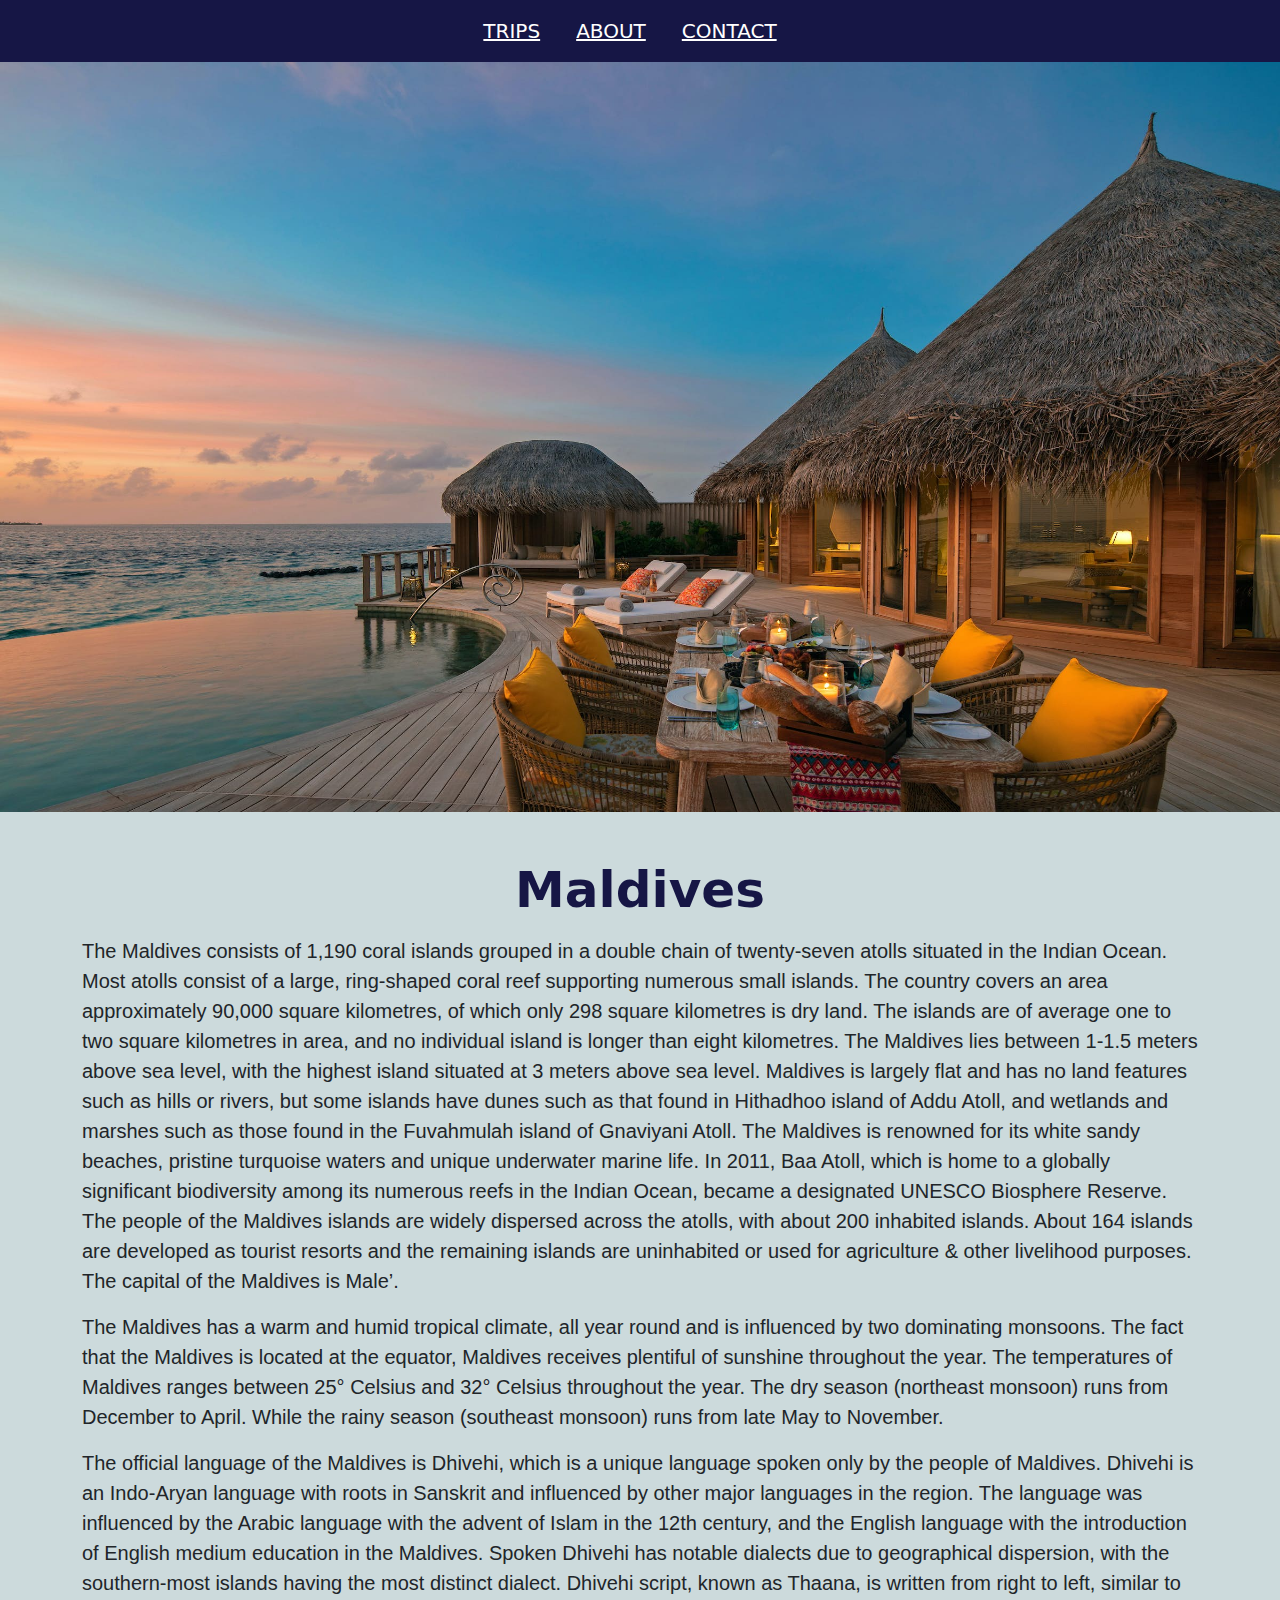
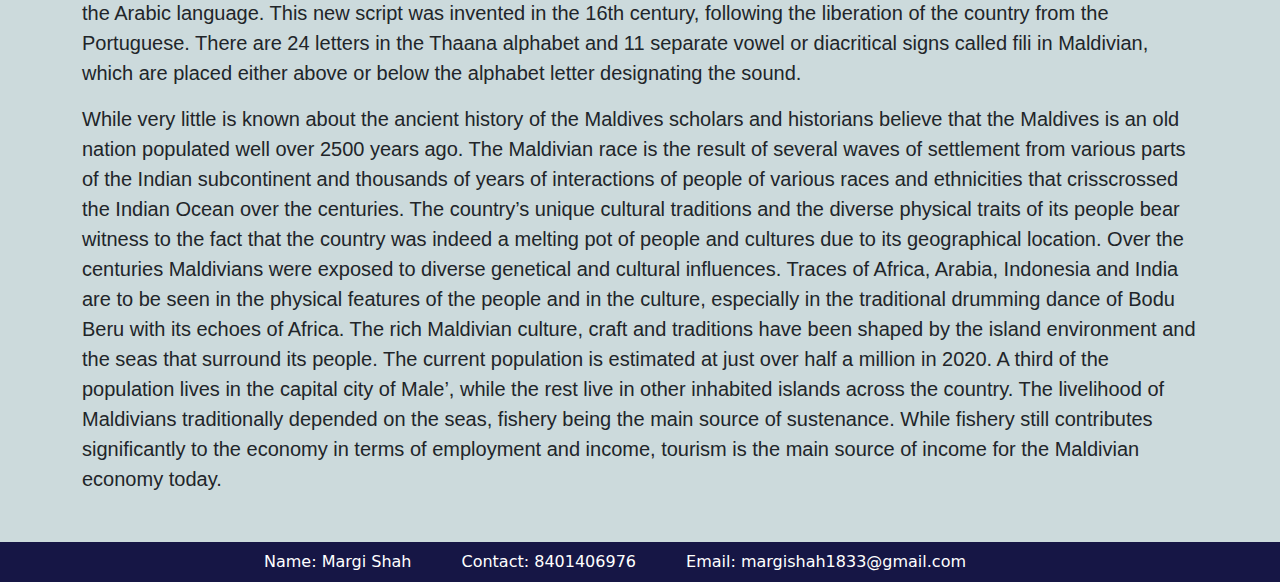
<file: Maldives.html>
<!DOCTYPE html>
<html lang="en">

<head>
  <meta charset="utf-8">
  <meta name="viewport" content="width=device-width, initial-scale=1">
  <link href="https://cdn.jsdelivr.net/npm/bootstrap@5.2.3/dist/css/bootstrap.min.css" rel="stylesheet">
  <link href="index.css" rel="stylesheet">

  <script src="https://cdn.jsdelivr.net/npm/bootstrap@5.2.3/dist/js/bootstrap.bundle.min.js"></script>
  <title>Maldives</title>
</head>

<body>
  <!-- navbar -->
<nav class="navbar navbar-expand-sm justify-content-center">
  <ul class="navbar-nav">
    <li class="nav-item">
      <a class="nav-link" href="index.html"><u>TRIPS</u></a>
    </li>
    <li class="nav-item">
      <a class="nav-link" href="About.html"><u>ABOUT</u></a>
    </li>
    <li class="nav-item">
      <a class="nav-link" href="#contact"><u>CONTACT</u></a>
    </li>
  </ul>
</nav>

  <!-- Image section -->
  <div lass="container-fluid img-section">
    <img class="img-fluid photos" src="Images/Maldives.jpg" alt="Travel" style="width: 100%; height:750px">
  </div>

  <div class="container-fluid mt-5">
    <h1 class="center-alignment" style="color:rgb(22, 22, 69); font-size: 50px; font-weight: 700;">Maldives</h1>
    <p class="description-p mt-3 container">
      The Maldives consists of 1,190 coral islands grouped in a double chain of twenty-seven atolls situated in the
      Indian Ocean. Most atolls consist of a large, ring-shaped coral reef supporting numerous small islands.

      The country covers an area approximately 90,000 square kilometres, of which only 298 square kilometres is dry
      land. The islands are of average one to two square kilometres in area, and no individual island is longer than
      eight kilometres. The Maldives lies between 1-1.5 meters above sea level, with the highest island situated at 3
      meters above sea level.

      Maldives is largely flat and has no land features such as hills or rivers, but some islands have dunes such as
      that found in Hithadhoo island of Addu Atoll, and wetlands and marshes such as those found in the Fuvahmulah
      island of Gnaviyani Atoll.

      The Maldives is renowned for its white sandy beaches, pristine turquoise waters and unique underwater marine life.

      In 2011, Baa Atoll, which is home to a globally significant biodiversity among its numerous reefs in the Indian
      Ocean, became a designated UNESCO Biosphere Reserve.

      The people of the Maldives islands are widely dispersed across the atolls, with about 200 inhabited islands. About
      164 islands are developed as tourist resorts and the remaining islands are uninhabited or used for agriculture &
      other livelihood purposes.

      The capital of the Maldives is Male’.


    </p>
    <p class="description-p container">
      The Maldives has a warm and humid tropical climate, all year round and is influenced by two dominating monsoons.

      The fact that the Maldives is located at the equator, Maldives receives plentiful of sunshine throughout the year.
      The temperatures of Maldives ranges between 25° Celsius and 32° Celsius throughout the year.

      The dry season (northeast monsoon) runs from December to April. While the rainy season (southeast monsoon) runs
      from late May to November.

    </p>
    <p class="description-p container">
      The official language of the Maldives is Dhivehi, which is a unique language spoken only by the people of
      Maldives.

      Dhivehi is an Indo-Aryan language with roots in Sanskrit and influenced by other major languages in the region.
      The language was influenced by the Arabic language with the advent of Islam in the 12th century, and the English
      language with the introduction of English medium education in the Maldives.

      Spoken Dhivehi has notable dialects due to geographical dispersion, with the southern-most islands having the most
      distinct dialect.

      Dhivehi script, known as Thaana, is written from right to left, similar to the Arabic language. This new script
      was invented in the 16th century, following the liberation of the country from the Portuguese.

      There are 24 letters in the Thaana alphabet and 11 separate vowel or diacritical signs called fili in Maldivian,
      which are placed either above or below the alphabet letter designating the sound.


    </p>
    <p class="description-p container">
      While very little is known about the ancient history of the Maldives scholars and historians believe that the
      Maldives is an old nation populated well over 2500 years ago. The Maldivian race is the result of several waves of
      settlement from various parts of the Indian subcontinent and thousands of years of interactions of people of
      various races and ethnicities that crisscrossed the Indian Ocean over the centuries.

      The country’s unique cultural traditions and the diverse physical traits of its people bear witness to the fact
      that the country was indeed a melting pot of people and cultures due to its geographical location. Over the
      centuries Maldivians were exposed to diverse genetical and cultural influences. Traces of Africa, Arabia,
      Indonesia and India are to be seen in the physical features of the people and in the culture, especially in the
      traditional drumming dance of Bodu Beru with its echoes of Africa. The rich Maldivian culture, craft and
      traditions have been shaped by the island environment and the seas that surround its people.

      The current population is estimated at just over half a million in 2020. A third of the population lives in the
      capital city of Male’, while the rest live in other inhabited islands across the country.

      The livelihood of Maldivians traditionally depended on the seas, fishery being the main source of sustenance.
      While fishery still contributes significantly to the economy in terms of employment and income, tourism is the
      main source of income for the Maldivian economy today.
    </p>
  </div>
<!-- footer -->
<footer id="contact">
  <div class="navbar navbar-expand-sm justify-content-center mt-5"  style="color: white;">
    <ul class="navbar-nav">
      <li style="padding-right: 50px;">
        Name: Margi Shah
        
      </li>
      <li style="padding-right: 50px;">
      
        Contact: 8401406976
        
      </li>
      <li style="padding-right: 50px;">        
        Email: <a href="mailto:margishah1833@gmail.com" style="color: white; text-decoration:none;">margishah1833@gmail.com</a>
      </li>
    </ul>
  </div>
</footer>
</body>

</html>
</file>
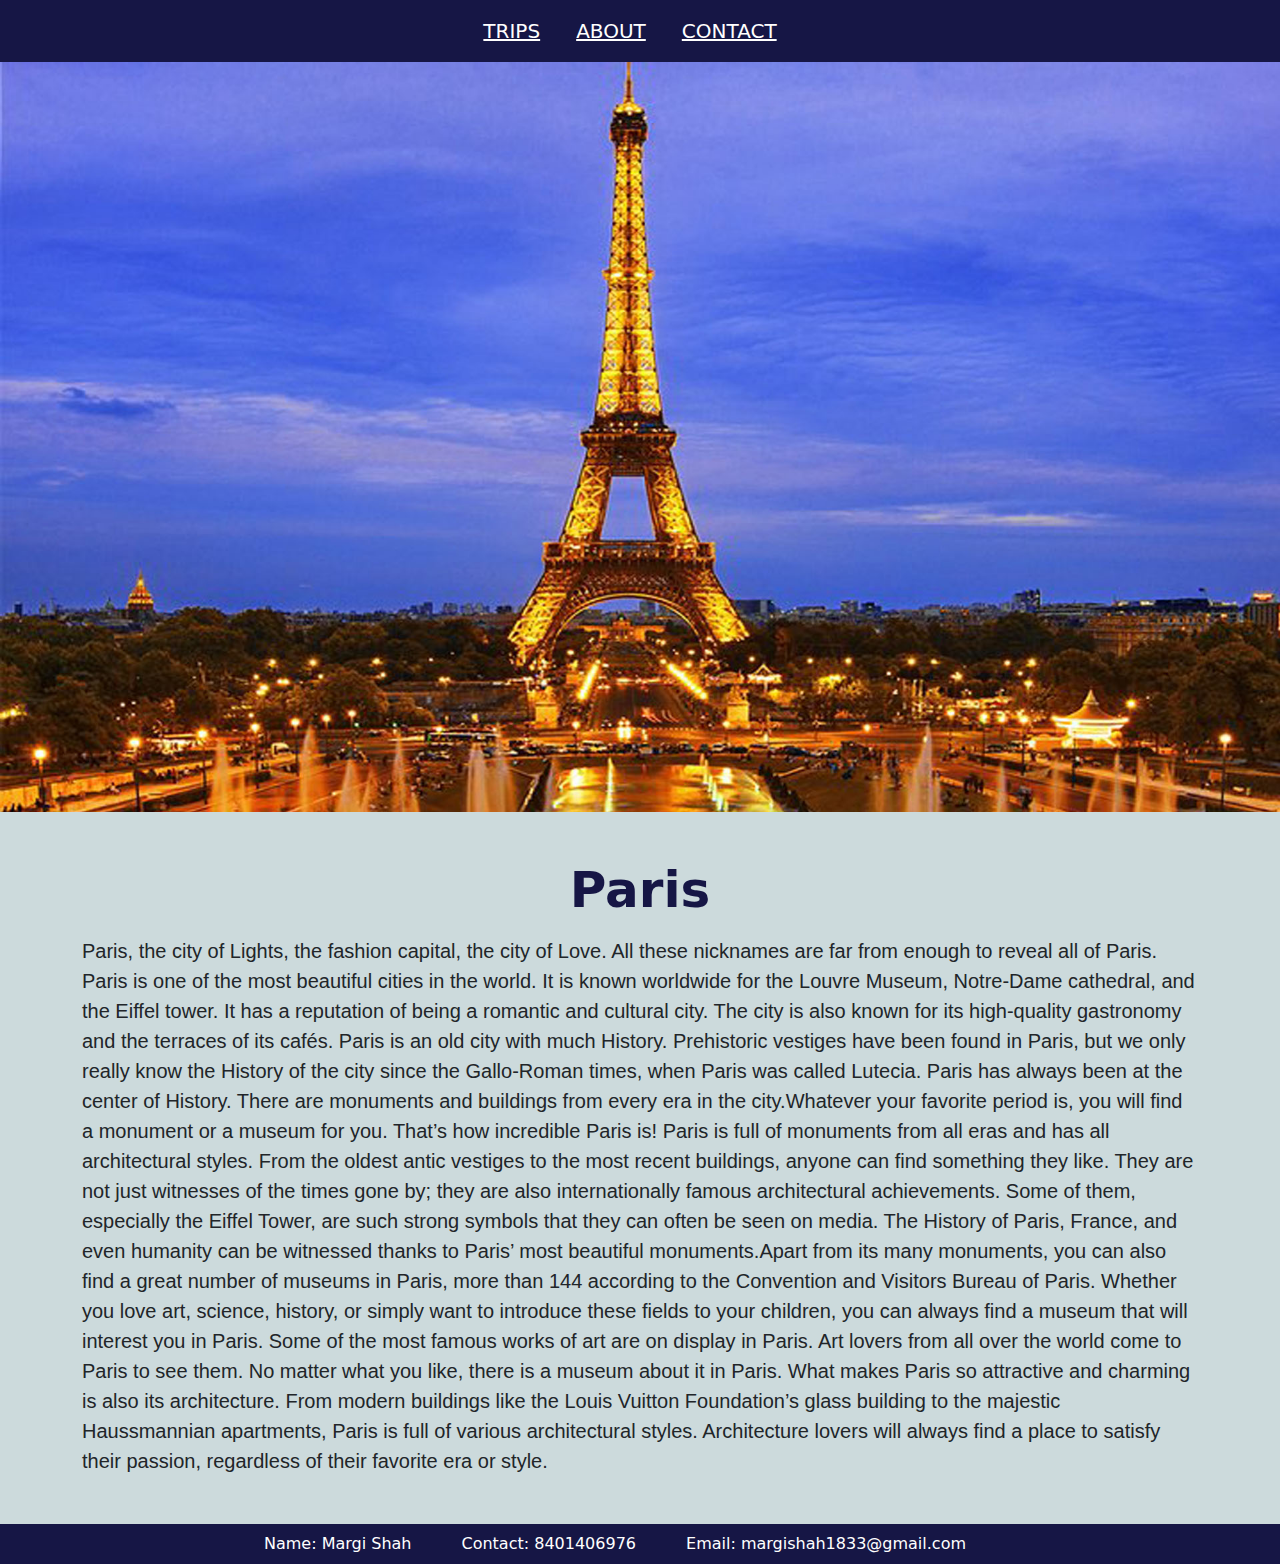
<file: Paris.html>
<!DOCTYPE html>
<html lang="en">

<head>
  <meta charset="utf-8">
  <meta name="viewport" content="width=device-width, initial-scale=1">
  <link href="https://cdn.jsdelivr.net/npm/bootstrap@5.2.3/dist/css/bootstrap.min.css" rel="stylesheet">
  <link href="index.css" rel="stylesheet">

  <script src="https://cdn.jsdelivr.net/npm/bootstrap@5.2.3/dist/js/bootstrap.bundle.min.js"></script>
  <title>Paris</title>
</head>

<body>
  <!-- Navbar -->
  
<nav class="navbar navbar-expand-sm justify-content-center">
  <ul class="navbar-nav">
    <li class="nav-item">
      <a class="nav-link" href="index.html"><u>TRIPS</u></a>
    </li>
    <li class="nav-item">
      <a class="nav-link" href="About.html"><u>ABOUT</u></a>
    </li>
    <li class="nav-item">
      <a class="nav-link" href="#contact"><u>CONTACT</u></a>
    </li>
  </ul>
</nav>

  <!-- Image section -->
  <div lass="container-fluid img-section">
    <img class="img-fluid photos" src="Images/Paris.jpg" alt="Travel" style="width: 100%; height:750px">
  </div>

  <div class="container-fluid mt-5">
    <h1 class="center-alignment" style="color:rgb(22, 22, 69); font-size: 50px; font-weight: 700;">Paris</h1>
    <p class="description-p mt-3 container">
      Paris, the city of Lights, the fashion capital, the city of Love. All these nicknames are far from enough to
      reveal all of Paris.
      Paris is one of the most beautiful cities in the world. It is known worldwide for the Louvre Museum, Notre-Dame
      cathedral, and the Eiffel tower. It has a reputation of being a romantic and cultural city. The city is also known
      for its high-quality gastronomy and the terraces of its cafés.
      Paris is an old city with much History.
      Prehistoric vestiges have been found in Paris, but we only really know the History of the city since the
      Gallo-Roman times, when Paris was called Lutecia.
      Paris has always been at the center of History. There are monuments and buildings from every era in the
      city.Whatever your favorite period is, you will find a monument or a museum for you.
      That’s how incredible Paris is!
      Paris is full of monuments from all eras and has all architectural styles.

      From the oldest antic vestiges to the most recent buildings, anyone can find something they like.
      They are not just witnesses of the times gone by; they are also internationally famous architectural achievements.

      Some of them, especially the Eiffel Tower, are such strong symbols that they can often be seen on media. The
      History of Paris, France, and even humanity can be witnessed thanks to Paris’ most beautiful monuments.Apart from
      its many monuments, you can also find a great number of museums in Paris, more than 144 according to the
      Convention and Visitors Bureau of Paris.

      Whether you love art, science, history, or simply want to introduce these fields to your children, you can always
      find a museum that will interest you in Paris.

      Some of the most famous works of art are on display in Paris. Art lovers from all over the world come to Paris to
      see them.

      No matter what you like, there is a museum about it in Paris.
      What makes Paris so attractive and charming is also its architecture. From modern buildings like the Louis Vuitton
      Foundation’s glass building to the majestic Haussmannian apartments, Paris is full of various architectural
      styles.

      Architecture lovers will always find a place to satisfy their passion, regardless of their favorite era or style.



    </p>
  </div>
 <!-- footer -->
<footer id="contact">
  <div class="navbar navbar-expand-sm justify-content-center mt-5"  style="color: white;">
    <ul class="navbar-nav">
      <li style="padding-right: 50px;">
        Name: Margi Shah
        
      </li>
      <li style="padding-right: 50px;">
      
        Contact: 8401406976
        
      </li>
      <li style="padding-right: 50px;">        
        Email: <a href="mailto:margishah1833@gmail.com" style="color: white; text-decoration:none;">margishah1833@gmail.com</a>
      </li>
    </ul>
  </div>
</footer>
</body>

</html>
</file>
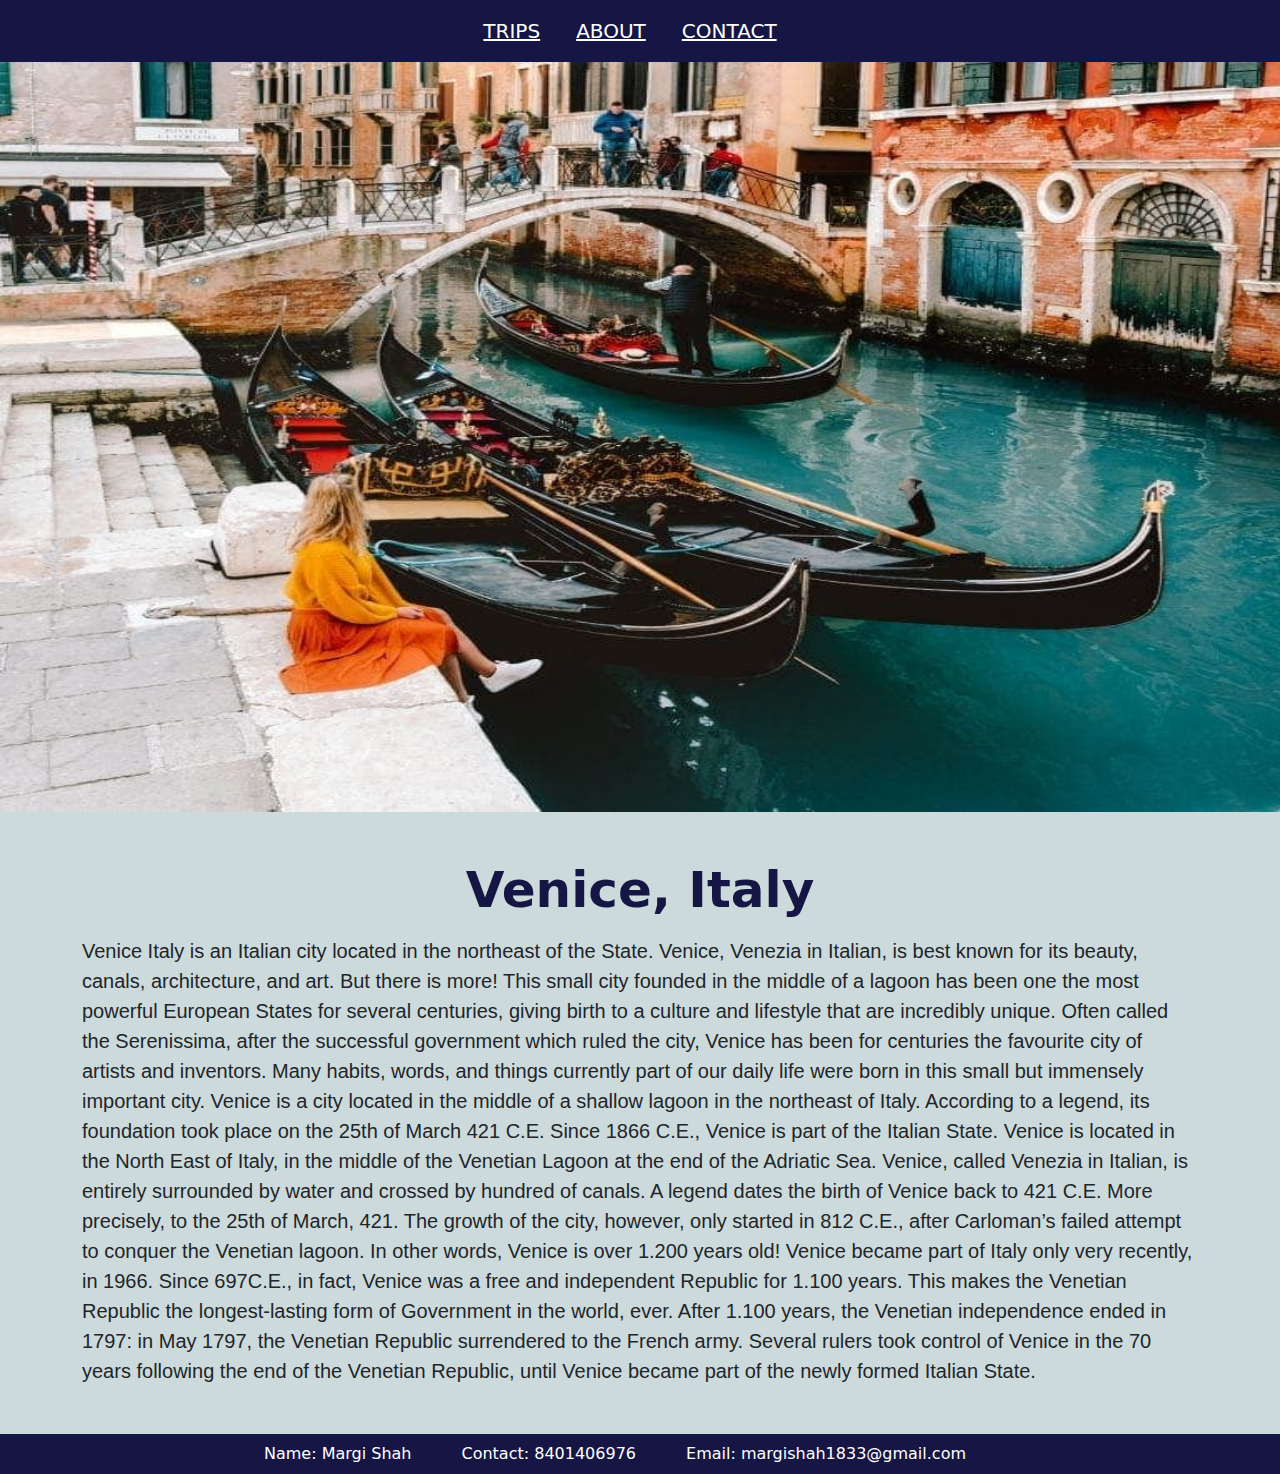
<file: venice.html>
<!DOCTYPE html>
<html lang="en">
<head>
    <meta charset="utf-8">
  <meta name="viewport" content="width=device-width, initial-scale=1">
  <link href="https://cdn.jsdelivr.net/npm/bootstrap@5.2.3/dist/css/bootstrap.min.css" rel="stylesheet">
  <link href="index.css" rel="stylesheet">

  <script src="https://cdn.jsdelivr.net/npm/bootstrap@5.2.3/dist/js/bootstrap.bundle.min.js"></script>
    <title>Venice</title>
</head>
<body>
     <!-- Navbar -->

<nav class="navbar navbar-expand-sm justify-content-center">
  <ul class="navbar-nav">
    <li class="nav-item">
      <a class="nav-link" href="index.html"><u>TRIPS</u></a>
    </li>
    <li class="nav-item">
      <a class="nav-link" href="About.html"><u>ABOUT</u></a>
    </li>
    <li class="nav-item">
      <a class="nav-link" href="#contact"><u>CONTACT</u></a>
    </li>
  </ul>
</nav>
      
      <!-- Image section -->
      <div lass="container-fluid img-section" >
          <img class="img-fluid photos" src="Images/venice,italy.jpg" alt="Travel" style="width: 100%; height:750px"> 
        </div>

      <div class="container-fluid mt-5">
        <h1 class="center-alignment" style="color:rgb(22, 22, 69); font-size: 50px; font-weight: 700;">Venice, Italy</h1>
        <p class="description-p mt-3 container">
          Venice Italy is an Italian city located in the northeast of the State. Venice, Venezia in Italian, is best known for its beauty, canals, architecture, and art. But there is more! This small city founded in the middle of a lagoon has been one the most powerful European States for several centuries, giving birth to a culture and lifestyle that are incredibly unique. Often called the Serenissima, after the successful government which ruled the city, Venice has been for centuries the favourite city of artists and inventors. Many habits, words, and things currently part of our daily life were born in this small but immensely important city.
          Venice is a city located in the middle of a shallow lagoon in the northeast of Italy. According to a legend, its foundation took place on the 25th of March 421 C.E.
          Since 1866 C.E., Venice is part of the Italian State.
          Venice is located in the North East of Italy, in the middle of the Venetian Lagoon at the end of the Adriatic Sea. Venice, called Venezia in Italian, is entirely surrounded by water and crossed by hundred of canals.
          A legend dates the birth of Venice back to 421 C.E. More precisely, to the 25th of March, 421.
          The growth of the city, however, only started in 812 C.E., after Carloman’s failed attempt to conquer the Venetian lagoon.
          In other words, Venice is over 1.200 years old!
          Venice became part of Italy only very recently, in 1966.
          Since 697C.E., in fact, Venice was a free and independent Republic for 1.100 years. This makes the Venetian Republic the longest-lasting form of Government in the world, ever.
          After 1.100 years, the Venetian independence ended in 1797: in May 1797, the Venetian Republic surrendered to the French army.
          Several rulers took control of Venice in the 70 years following the end of the Venetian Republic, until Venice became part of the newly formed Italian State.

        </p>
      </div>

      <!-- footer -->
<footer id="contact">
  <div class="navbar navbar-expand-sm justify-content-center mt-5"  style="color: white;">
    <ul class="navbar-nav">
      <li style="padding-right: 50px;">
        Name: Margi Shah
        
      </li>
      <li style="padding-right: 50px;">
      
        Contact: 8401406976
        
      </li>
      <li style="padding-right: 50px;">        
        Email: <a href="mailto:margishah1833@gmail.com" style="color: white; text-decoration:none;">margishah1833@gmail.com</a>
      </li>
    </ul>
  </div>
</footer>
      
</body>
</html>
</file>
<file: index.css>
.navbar
{
    background-color: rgb(22, 22, 69);
}
.nav-link
{
    color: white;
    font-size: 20px;
    margin-right: 20px;
}
body
{
    background-color: rgb(204, 218, 220);
}

.img-section
{
    height: 50%;
    width: 100%;
    margin: 0;
    padding-left: 0%;
    padding-right: 0%;
}

.center-alignment
{
    text-align: center;
}
.card-name
{
    color: azure;
} 
.black-bg
{
    background-color: rgb(22, 22, 69);
    opacity: 65%;
}
.card
{
    height: 50%;
}
.card-link
{
    text-decoration: none;
}

.description-p
{
    text-align: left;
    font-size: 20px;
    font-family: 'Segoe UI', Tahoma, Geneva, Verdana, sans-serif;
}
</file>
